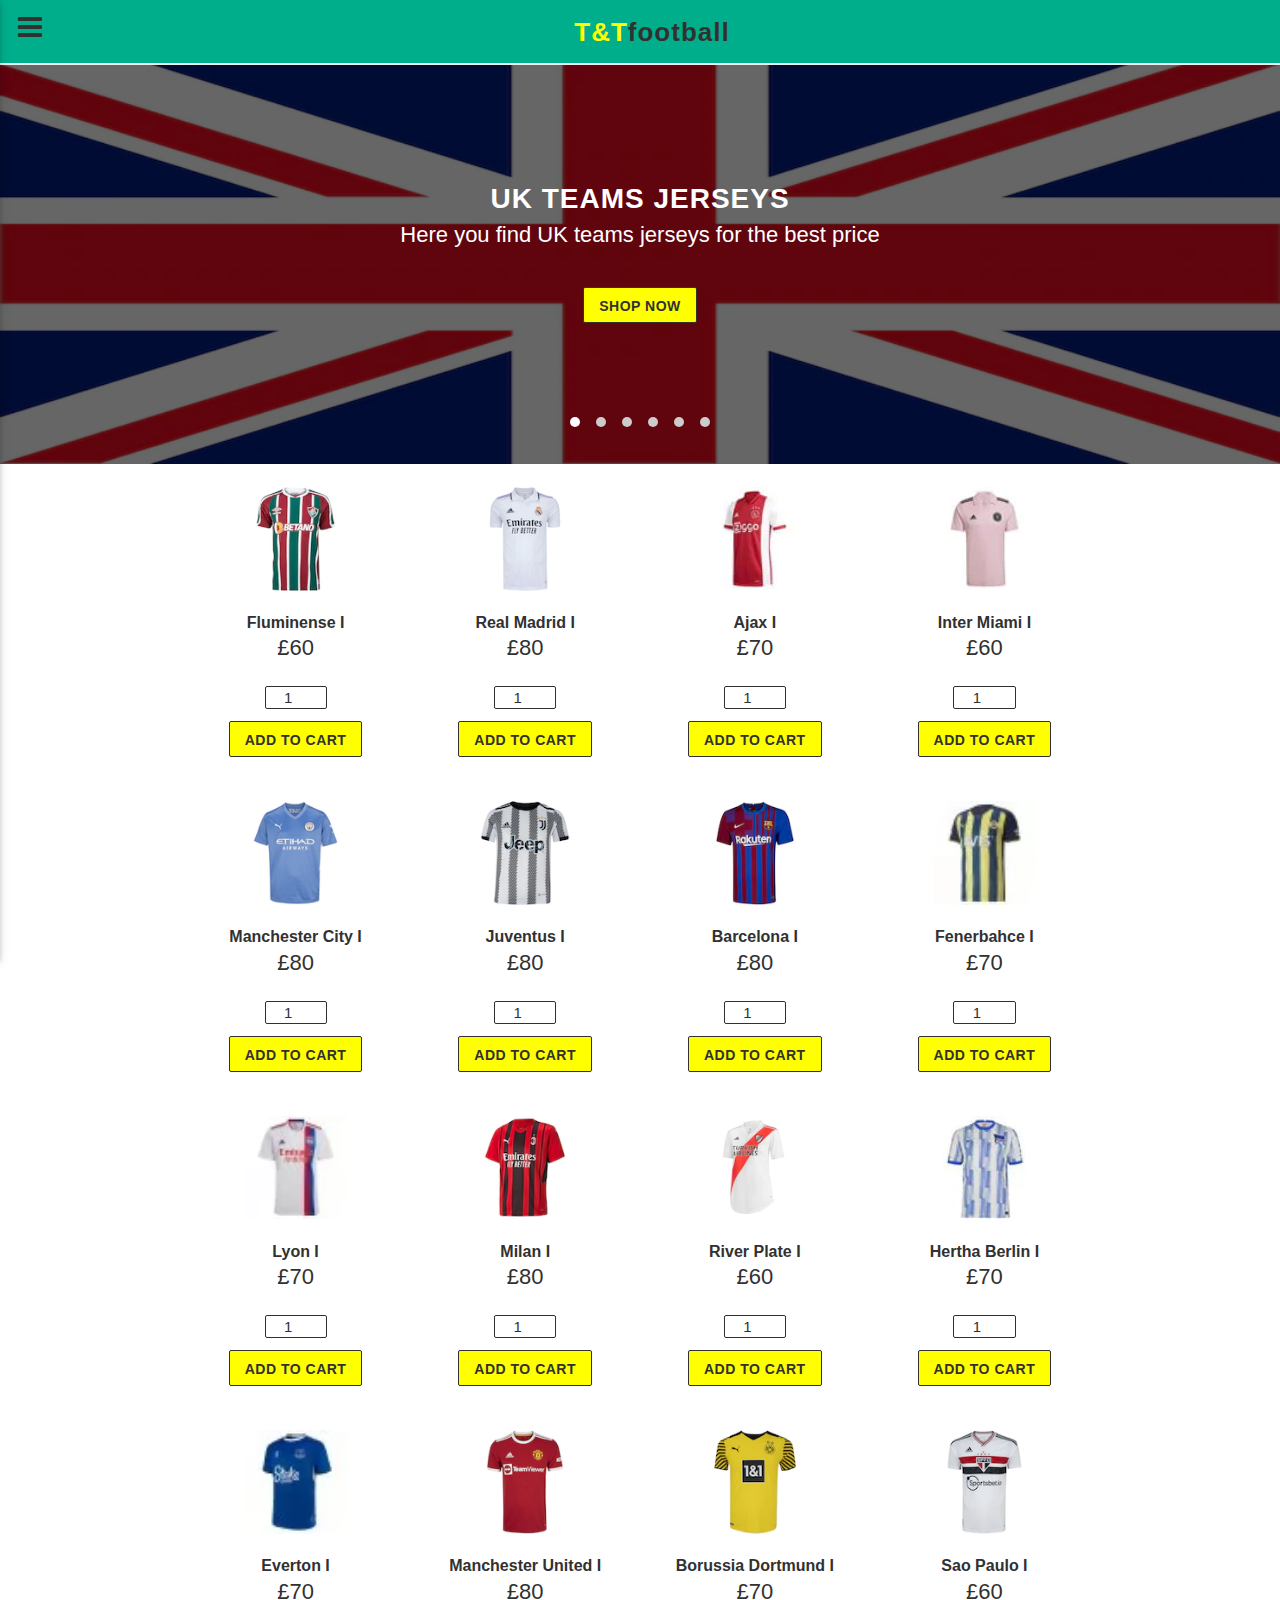
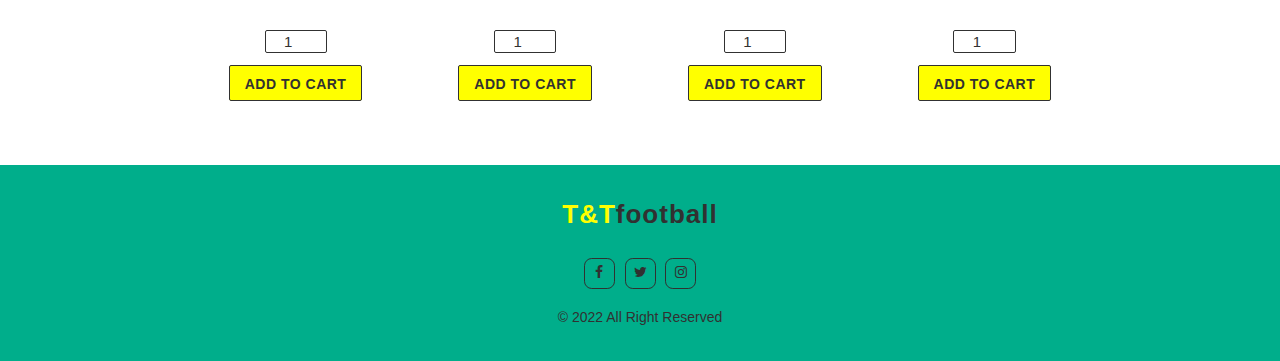
<file: index.html>
<!DOCTYPE html>
<html lang="en">
<head>
	<meta charset="UTF-8">
	<meta name="viewport" content="width=device-width, initial-scale=1">
	<title>T&Tfootball</title>

	<!-- stylesheet -->
	<link rel="stylesheet" href="css/materialize.css">
	<link rel="stylesheet" href="https://cdnjs.cloudflare.com/ajax/libs/font-awesome/4.7.0/css/font-awesome.min.css">
	<link rel="stylesheet" href="css/normalize.css">
	<link rel="stylesheet" href="css/style.css">

</head>
<body>

	<!-- navbar -->
	<div class="navbar-top">
		<div class="side-nav-panel-left">
			<a href="#" data-activates="slide-out-left" class="side-nav-left"><i class="fa fa-bars"></i></a>
		</div>
		<!-- brand	 -->
		<div class="site-brand">
			<a href="index.html" class="das"><h1><span>T&T</span>football</h1></a>
		</div>
		<!-- end brand	 -->

	</div>
	<!-- end navbar -->

	<!-- side nav left-->
	<div class="side-nav-panel-left">
		<ul id="slide-out-left" class="side-nav side-nav-panel">
			<li><a href="index.html"><h1><span>MENU</span></h1></a></li>
			<li><a href="index.html"><i class="fa fa-home"></i>Home</a></li>
			<li><a href="cart.html"><i class="fa fa-shopping-cart"></i>Shopping Cart</a></li>
			<li><a href="about-us.html"><i class="fa fa-user"></i>About Us</a></li>
			<li><a href="contact.html"><i class="fa fa-envelope-o"></i>Contact Us</a></li>
		</ul>
	</div>
	<!-- end side nav left-->

	
	<!-- slider -->
	<div class="slider">
		
		<ul class="slides">
			<li>
				<img src="img/uk-flag.webp">
				<div class="caption slider-content  center-align">
					<h2>UK TEAMS JERSEYS</h2>
					<h4>Here you find UK teams jerseys for the best price</h4>
					<a href="page1-uk-teams.html" class="btn button-default">SHOP NOW</a>
				</div>
			</li>
			<li>
				<img src="img/france-flag.webp">
				<div class="caption slider-content center-align">
					<h2>FRENCH TEAMS JERSEYS</h2>
					<h4>Here you find french teams jerseys for the best price</h4>
					<a href="page2-france-teams.html" class="btn button-default">SHOP NOW</a>
				</div>
			</li>
			<li>
				<img src="img/germany-flag.webp">
				<div class="caption slider-content center-align">
					<h2>GERMAN TEAMS JERSEYS</h2>
					<h4>Here you find french teams jerseys for the best price</h4>
					<a href="page3-germany-teams.html" class="btn button-default">SHOP NOW</a>
				</div>
			</li>
			<li>
				<img src="img/italy-flag.webp">
				<div class="caption slider-content center-align">
					<h2>ITALIAN TEAMS JERSEYS</h2>
					<h4>Here you find italian teams jerseys for the best price</h4>
					<a href="page4-italy-teams.html" class="btn button-default">SHOP NOW</a>
				</div>
			</li>
			<li>
				<img src="img/spain-flag.webp">
				<div class="caption slider-content center-align">
					<h2>SPANISH TEAMS JERSEYS</h2>
					<h4>Here you find spanish teams jerseys for the best price</h4>
					<a href="page5-spain-teams.html" class="btn button-default">SHOP NOW</a>
				</div>
			</li>
			<li>
				<img src="img/brazil-flag.webp">
				<div class="caption slider-content center-align">
					<h2>BRAZILIAN TEAMS JERSEYS</h2>
					<h4>Here you find brazilian teams jerseys for the best price</h4>
					<a href="page6-brazil-teams.html" class="btn button-default">SHOP NOW</a>
				</div>
			</li>
		</ul>

	</div>
	<!-- end slider -->

	<!-- products -->
	<div class="product-shop section-padding">
		<div class="container">
			<div class="row nomar-bottom">
				<div class="col s12">
					<div class="tabs-content">
						<div id="jerseys">
							<div class="row">
								<div class="col s6">
									<div class="product-content">
										<img src="img/fluminense1.webp">
										<div class="product-details">
											<h5>Fluminense I</h5>
											<h4>£60</h4>
										</div>
										<div class="product-cart">
											<ul class="i-pro-bottom">
												<li><div align="center">
                                                    <input type="number" value="1" min="1" max="10" id="qtd1">
                                                    <button class="btn button-cart" type="button" id="add1" id="product1" onclick="AddCart('Fluminense I', document.getElementById('qtd1').value, '60.00', 1)"> ADD TO CART </button>
                                                </div></li>
											</ul>
										</div>
									</div>
								</div>	
								<div class="col s6">
									<div class="product-content">
										<img src="img/real-madrid1.webp">
										<div class="product-details">
											<h5>Real Madrid I</h5>
											<h4>£80</h4>
										</div>
										<div class="product-cart">
											<ul class="i-pro-bottom">
												<li><div align="center">
                                                    <input type="number" value="1" min="1" max="10" id="qtd2">
                                                    <button class="btn button-cart" type="button" id="add1" id="product1" onclick="AddCart('Real Madrid I', document.getElementById('qtd2').value, '80.00', 2)"> ADD TO CART </button>
                                                </div></li>
											</ul>
										</div>
									</div>
								</div>	
								<div class="col s6">
									<div class="product-content">
										<img src="img/ajax1.webp">
										<div class="product-details">
											<h5>Ajax I</h5>
											<h4>£70</h4>
										</div>
										<div class="product-cart">
											<ul class="i-pro-bottom">
												<li><div align="center">
                                                    <input type="number" value="1" min="1" max="10" id="qtd3">
                                                    <button class="btn button-cart" type="button" id="add1" id="product1" onclick="AddCart('Ajax I', document.getElementById('qtd3').value, '70.00', 3)"> ADD TO CART </button>
                                                </div></li>
											</ul>
										</div>
									</div>
								</div>
								<div class="col s6">
									<div class="product-content">
										<img src="img/intermiami1.webp">
										<div class="product-details">
											<h5>Inter Miami I</h5>
											<h4>£60</h4>
										</div>
										<div class="product-cart">
											<ul class="i-pro-bottom">
												<li><div align="center">
                                                    <input type="number" value="1" min="1" max="10" id="qtd4">
                                                    <button class="btn button-cart" type="button" id="add1" id="product1" onclick="AddCart('Inter Miami I', document.getElementById('qtd4').value, '80.00', 4)"> ADD TO CART </button>
                                                </div></li>
											</ul>
										</div>
									</div>
								</div>
							</div>
							<div class="row">
								<div class="col s6">
									<div class="product-content">
										<img src="img/manchester-city1.webp">
										<div class="product-details">
											<h5>Manchester City I</h5>
											<h4>£80</h4>
										</div>
										<div class="product-cart">
											<ul class="i-pro-bottom">
												<li><div align="center">
                                                    <input type="number" value="1" min="1" max="10" id="qtd5">
                                                    <button class="btn button-cart" type="button" id="add1" id="product1" onclick="AddCart('Manchester City I', document.getElementById('qtd5').value, '80.00', 5)"> ADD TO CART </button>
                                                </div></li>
											</ul>
										</div>
									</div>
								</div>	
								<div class="col s6">
									<div class="product-content">
										<img src="img/juventus1.webp">
										<div class="product-details">
											<h5>Juventus I</h5>
											<h4>£80</h4>
										</div>
										<div class="product-cart">
											<ul class="i-pro-bottom">
												<li><div align="center">
                                                    <input type="number" value="1" min="1" max="10" id="qtd6">
                                                    <button class="btn button-cart" type="button" id="add1" id="product1" onclick="AddCart('Juventus I', document.getElementById('qtd6').value, '80.00', 6)"> ADD TO CART </button>
                                                </div></a></li>
											</ul>
										</div>
									</div>
								</div>
								<div class="col s6">
									<div class="product-content">
										<img src="img/barcelona1.webp">
										<div class="product-details">
											<h5>Barcelona I</h5>
											<h4>£80</h4>
										</div>
										<div class="product-cart">
											<ul class="i-pro-bottom">
												<li><div align="center">
                                                    <input type="number" value="1" min="1" max="10" id="qtd7">
                                                    <button class="btn button-cart" type="button" id="add1" id="product1" onclick="AddCart('Barcelona I', document.getElementById('qtd7').value, '80.00', 7)"> ADD TO CART </button>
                                                </div></li>
											</ul>
										</div>
									</div>
								</div>
								<div class="col s6">
									<div class="product-content">
										<img src="img/fenerbahce1.webp">
										<div class="product-details">
											<h5>Fenerbahce I</h5>
											<h4>£70</h4>
										</div>
										<div class="product-cart">
											<ul class="i-pro-bottom">
												<li><div align="center">
                                                    <input type="number" value="1" min="1" max="10" id="qtd8">
                                                    <button class="btn button-cart" type="button" id="add1" id="product1" onclick="AddCart('Fenerbahce I', document.getElementById('qtd8').value, '70.00', 8)"> ADD TO CART </button>
                                                </div></li>
											</ul>
										</div>
									</div>
								</div>	
							</div>
							<div class="row">
								<div class="col s6">
									<div class="product-content">
										<img src="img/lyon1.webp">
										<div class="product-details">
											<h5>Lyon I</h5>
											<h4>£70</h4>
										</div>
										<div class="product-cart">
											<ul class="i-pro-bottom">
												<li><div align="center">
                                                    <input type="number" value="1" min="1" max="10" id="qtd9">
                                                    <button class="btn button-cart" type="button" id="add1" id="product1" onclick="AddCart('Lyon I', document.getElementById('qtd9').value, '70.00', 9)"> ADD TO CART </button>
                                                </div></li>
											</ul>
										</div>
									</div>
								</div>	
								<div class="col s6">
									<div class="product-content">
										<img src="img/milan1.webp">
										<div class="product-details">
											<h5>Milan I</h5>
											<h4>£80</h4>
										</div>
										<div class="product-cart">
											<ul class="i-pro-bottom">
												<li><div align="center">
                                                    <input type="number" value="1" min="1" max="10" id="qtd10">
                                                    <button class="btn button-cart" type="button" id="add1" id="product1" onclick="AddCart('Milan I', document.getElementById('qtd10').value, '80.00', 10)"> ADD TO CART </button>
                                                </div></li>
											</ul>
										</div>
									</div>
								</div>
								<div class="col s6">
									<div class="product-content">
										<img src="img/riverplate1.webp">
										<div class="product-details">
											<h5>River Plate I</h5>
											<h4>£60</h4>
										</div>
										<div class="product-cart">
											<ul class="i-pro-bottom">
												<li><div align="center">
                                                    <input type="number" value="1" min="1" max="10" id="qtd11">
                                                    <button class="btn button-cart" type="button" id="add1" id="product1" onclick="AddCart('River Plate I', document.getElementById('qtd11').value, '60.00', 11)"> ADD TO CART </button>
                                                </div></li>
											</ul>
										</div>
									</div>
								</div>
								<div class="col s6">
									<div class="product-content">
										<img src="img/hertha1.webp">
										<div class="product-details">
											<h5>Hertha Berlin I</h5>
											<h4>£70</h4>
										</div>
										<div class="product-cart">
											<ul class="i-pro-bottom">
												<li><div align="center">
                                                    <input type="number" value="1" min="1" max="10" id="qtd12">
                                                    <button class="btn button-cart" type="button" id="add1" id="product1" onclick="AddCart('Hertha Berlin I', document.getElementById('qtd12').value, '80.00', 12)"> ADD TO CART </button>
                                                </div></li>
											</ul>
										</div>
									</div>
								</div>	
							</div>
							<div class="row">
								<div class="col s6">
									<div class="product-content">
										<img src="img/everton1.webp">
										<div class="product-details">
											<h5>Everton I</h5>
											<h4>£70</h4>
										</div>
										<div class="product-cart">
											<ul class="i-pro-bottom">
												<li><div align="center">
                                                    <input type="number" value="1" min="1" max="10" id="qtd13">
                                                    <button class="btn button-cart" type="button" id="add1" id="product1" onclick="AddCart('Everton I', document.getElementById('qtd13').value, '70.00', 13)"> ADD TO CART </button>
                                                </div></li>
											</ul>
										</div>
									</div>
								</div>	
								<div class="col s6">
									<div class="product-content">
										<img src="img/manchester-united1.webp">
										<div class="product-details">
											<h5>Manchester United I</h5>
											<h4>£80</h4>
										</div>
										<div class="product-cart">
											<ul class="i-pro-bottom">
												<li><div align="center">
                                                    <input type="number" value="1" min="1" max="10" id="qtd14">
                                                    <button class="btn button-cart" type="button" id="add1" id="product1" onclick="AddCart('Manchester United I', document.getElementById('qtd14').value, '80.00', 14)"> ADD TO CART </button>
                                                </div></li>
											</ul>
										</div>
									</div>
								</div>	
								<div class="col s6">
									<div class="product-content">
										<img src="img/dortmund1.webp">
										<div class="product-details">
											<h5>Borussia Dortmund I</h5>
											<h4>£70</h4>
										</div>
										<div class="product-cart">
											<ul class="i-pro-bottom">
												<li><div align="center">
                                                    <input type="number" value="1" min="1" max="10" id="qtd15">
                                                    <button class="btn button-cart" type="button" id="add1" id="product1" onclick="AddCart('Borussia Dortmund I', document.getElementById('qtd15').value, '70.00', 15)"> ADD TO CART </button>
                                                </div></li>
											</ul>
										</div>
									</div>
								</div>
								<div class="col s6">
									<div class="product-content">
										<img src="img/saopaulo1.webp">
										<div class="product-details">
											<h5>Sao Paulo I</h5>
											<h4>£60</h4>
										</div>
										<div class="product-cart">
											<ul class="i-pro-bottom">
												<li><div align="center">
                                                    <input type="number" value="1" min="1" max="10" id="qtd16">
                                                    <button class="btn button-cart" type="button" id="add1" id="product1" onclick="AddCart('Sao Paulo I', document.getElementById('qtd16').value, '60.00', 16)"> ADD TO CART </button>
                                                </div></li>
											</ul>
										</div>
									</div>
								</div>
							</div>	
						</div>
					</div>
				</div>
			</div>
		</div>
	</div>
	<!-- end products -->
	

	<!-- bottom page -->
	<div class="bottom-page">
		<div class="container">
			<div class="about-us-bottom-page">
				<h6><span>T&T</span>football</h6>
			</div>
			<div class="social-media">
				<a href="https://www.facebook.com"><i class="fa fa-facebook"></i></a>
				<a href="https://twitter.com"><i class="fa fa-twitter"></i></a>
				<a href="https://www.instagram.com"><i class="fa fa-instagram"></i></a>
			</div>
			<div class="copyright">
				<span>© 2022 All Right Reserved</span>
			</div>
		</div>
	</div>
	<!-- end bottom page -->

</body>

	<!-- scripts -->
	
	<script src="js/jquery-3.1.0.min.js"></script>
	<script src="js/materialize.min.js"></script>
	<script src="js/main.js"></script>


</html>
</file>
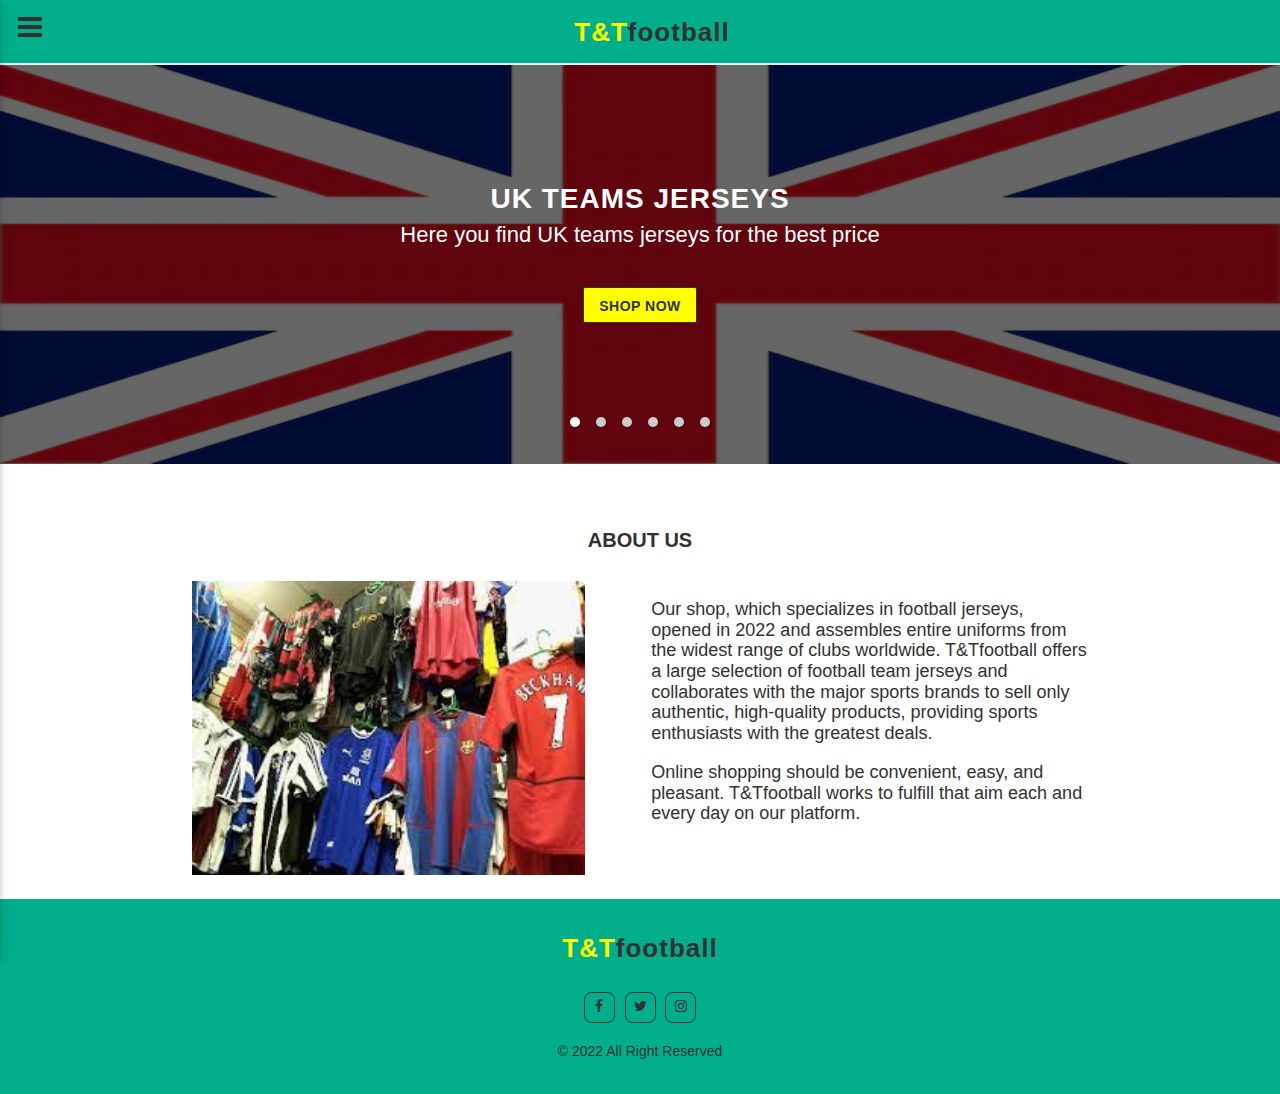
<file: about-us.html>
<!DOCTYPE html>
<html lang="en">
<head>
	<meta charset="UTF-8">
	<meta name="viewport" content="width=device-width, initial-scale=1">
	<title>T&Tfootball</title>

	<!-- stylesheet -->
	<link rel="stylesheet" href="css/materialize.css">
	<link rel="stylesheet" href="https://cdnjs.cloudflare.com/ajax/libs/font-awesome/4.7.0/css/font-awesome.min.css">
	<link rel="stylesheet" href="css/normalize.css">
	<link rel="stylesheet" href="css/style.css">

</head>
<body>

	<!-- navbar -->
	<div class="navbar-top">
		<div class="side-nav-panel-left">
			<a href="#" data-activates="slide-out-left" class="side-nav-left"><i class="fa fa-bars"></i></a>
		</div>
		<!-- brand -->
		<div class="site-brand">
			<a href="index.html" class="das"><h1><span>T&T</span>football</h1></a>
		</div>
		<!-- end brand -->

	</div>
	<!-- end navbar top -->

	<!-- side nav left-->
	<div class="side-nav-panel-left">
		<ul id="slide-out-left" class="side-nav side-nav-panel">
			<li><a href="index.html"><h1><span>MENU</span></h1></a></li>
			<li><a href="index.html"><i class="fa fa-home"></i>Home</a></li>
			<li><a href="cart.html"><i class="fa fa-shopping-cart"></i>Shopping Cart</a></li>
			<li><a href="about-us.html"><i class="fa fa-user"></i>About Us</a></li>
			<li><a href="contact.html"><i class="fa fa-envelope-o"></i>Contact Us</a></li>
		</ul>
	</div>
	<!-- end side nav left-->

	
	<!-- slider -->
	<div class="slider">
		
		<ul class="slides">
			<li>
				<img src="img/uk-flag.webp">
				<div class="caption slider-content  center-align">
					<h2>UK TEAMS JERSEYS</h2>
					<h4>Here you find UK teams jerseys for the best price</h4>
					<a href="page1-uk-teams.html" class="btn button-default">SHOP NOW</a>
				</div>
			</li>
			<li>
				<img src="img/france-flag.webp">
				<div class="caption slider-content center-align">
					<h2>FRENCH TEAMS JERSEYS</h2>
					<h4>Here you find french teams jerseys for the best price</h4>
					<a href="page2-france-teams.html" class="btn button-default">SHOP NOW</a>
				</div>
			</li>
			<li>
				<img src="img/germany-flag.webp">
				<div class="caption slider-content center-align">
					<h2>GERMAN TEAMS JERSEYS</h2>
					<h4>Here you find french teams jerseys for the best price</h4>
					<a href="page3-germany-teams.html" class="btn button-default">SHOP NOW</a>
				</div>
			</li>
			<li>
				<img src="img/italy-flag.webp">
				<div class="caption slider-content center-align">
					<h2>ITALIAN TEAMS JERSEYS</h2>
					<h4>Here you find italian teams jerseys for the best price</h4>
					<a href="page4-italy-teams.html" class="btn button-default">SHOP NOW</a>
				</div>
			</li>
			<li>
				<img src="img/spain-flag.webp">
				<div class="caption slider-content center-align">
					<h2>SPANISH TEAMS JERSEYS</h2>
					<h4>Here you find spanish teams jerseys for the best price</h4>
					<a href="page5-spain-teams.html" class="btn button-default">SHOP NOW</a>
				</div>
			</li>
			<li>
				<img src="img/brazil-flag.webp">
				<div class="caption slider-content center-align">
					<h2>BRAZILIAN TEAMS JERSEYS</h2>
					<h4>Here you find brazilian teams jerseys for the best price</h4>
					<a href="page6-brazil-teams.html" class="btn button-default">SHOP NOW</a>
				</div>
		</ul>

	</div>
	<!-- end slider -->

	<!-- about us -->
	<div class="about-us pages section-padding">
		<div class="container">
			<div class="pages-head">
				<h2>ABOUT US</h2>
			</div>
			<div class="row">
				<div class="col s7">
					<div class="about-content">
						<img src="img/jerseys.jpg">
					</div>
				</div>	
				<div class="col s7">
					<div class="about-content">
						<p>Our shop, which specializes in football jerseys, opened in 2022 and assembles entire uniforms from the widest range of clubs worldwide. T&Tfootball offers a large selection of football team jerseys and collaborates with the major sports brands to sell only authentic, high-quality products, providing sports enthusiasts with the greatest deals.</p>
						<p>Online shopping should be convenient, easy, and pleasant. T&Tfootball works to fulfill that aim each and every day on our platform.</p>
					</div>
				</div>	
			</div>
		</div>
	</div>
	<!-- end about us -->
	

	<!-- bottom page -->
	<div class="bottom-page">
		<div class="container">
			<div class="about-us-bottom-page">
				<h6><span>T&T</span>football</h6>
			</div>
			<div class="social-media">
				<a href="https://www.facebook.com"><i class="fa fa-facebook"></i></a>
				<a href="https://twitter.com"><i class="fa fa-twitter"></i></a>
				<a href="https://www.instagram.com"><i class="fa fa-instagram"></i></a>
			</div>
			<div class="copyright">
				<span>© 2022 All Right Reserved</span>
			</div>
		</div>
	</div>
	<!-- end bottom page -->

</body>

	<!-- scripts -->
	
	<script src="js/jquery-3.1.0.min.js"></script>
	<script src="js/materialize.min.js"></script>
	<script src="js/main.js"></script>


</html>
</file>
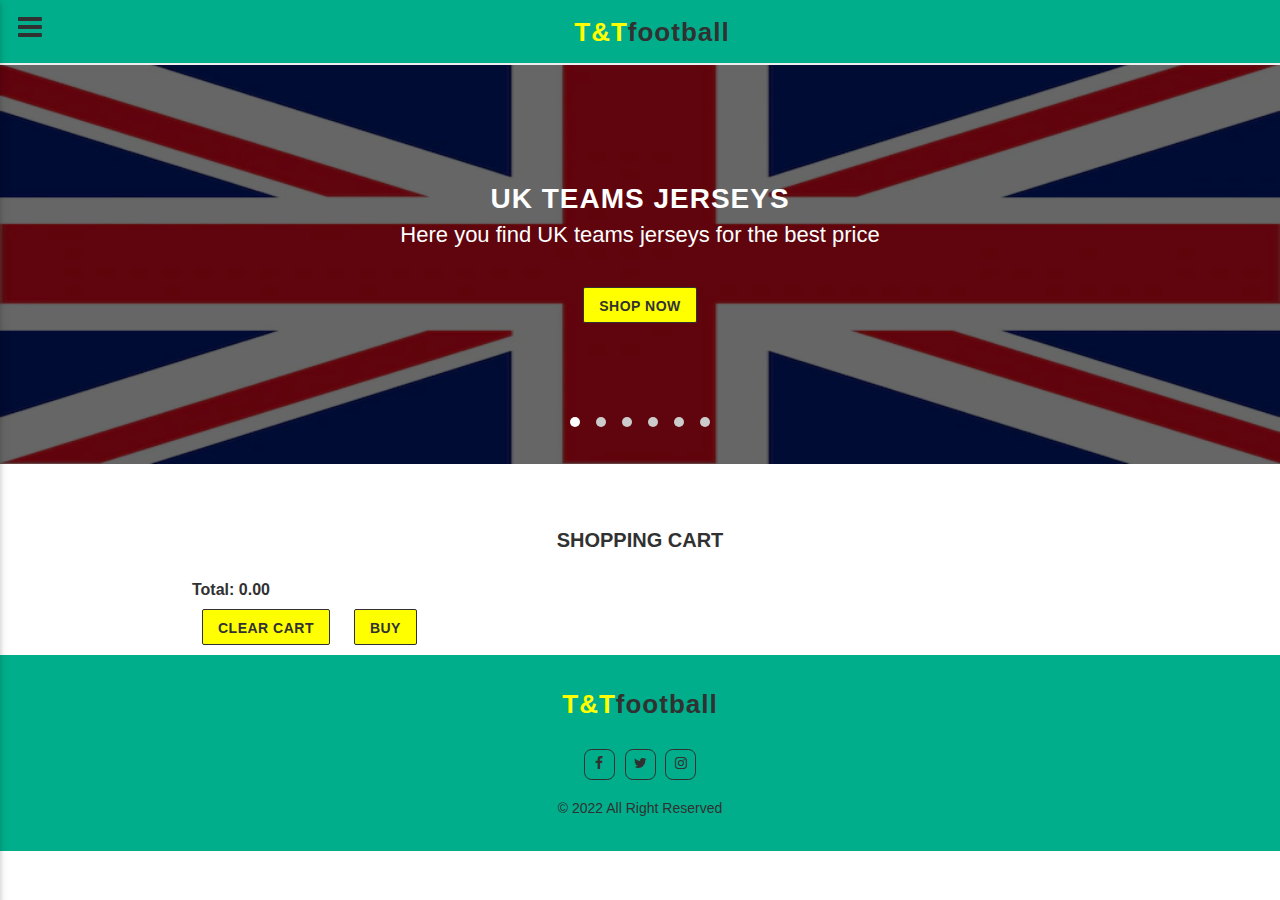
<file: cart.html>
<!DOCTYPE html>
<html lang="en">
<head>
	<meta charset="UTF-8">
	<meta name="viewport" content="width=device-width, initial-scale=1">
	<title>T&Tfootball</title>

	<!-- stylesheet -->
	<link rel="stylesheet" href="css/materialize.css">
	<link rel="stylesheet" href="https://cdnjs.cloudflare.com/ajax/libs/font-awesome/4.7.0/css/font-awesome.min.css">
	<link rel="stylesheet" href="css/normalize.css">
	<link rel="stylesheet" href="css/style.css">

</head>
<body>

	<!-- navbar -->
	<div class="navbar-top">
		<div class="side-nav-panel-left">
			<a href="#" data-activates="slide-out-left" class="side-nav-left"><i class="fa fa-bars"></i></a>
		</div>
		<!-- brand -->
		<div class="site-brand">
			<a href="index.html" class="das"><h1><span>T&T</span>football</h1></a>
		</div>
		<!-- end brand -->

	</div>
	<!-- end navbar -->

	<!-- side nav left-->
	<div class="side-nav-panel-left">
		<ul id="slide-out-left" class="side-nav side-nav-panel">
			<li><a href="index.html"><h1><span>MENU</span></h1></a></li>
			<li><a href="index.html"><i class="fa fa-home"></i>Home</a></li>
			<li><a href="cart.html"><i class="fa fa-shopping-cart"></i>Shopping Cart</a></li>
			<li><a href="about-us.html"><i class="fa fa-user"></i>About Us</a></li>
			<li><a href="contact.html"><i class="fa fa-envelope-o"></i>Contact Us</a></li>
		</ul>
	</div>
	<!-- end side nav left-->

	
	<!-- slider -->
	<div class="slider">
		
		<ul class="slides">
			<li>
				<img src="img/uk-flag.webp">
				<div class="caption slider-content  center-align">
					<h2>UK TEAMS JERSEYS</h2>
					<h4>Here you find UK teams jerseys for the best price</h4>
					<a href="page1-uk-teams.html" class="btn button-default">SHOP NOW</a>
				</div>
			</li>
			<li>
				<img src="img/france-flag.webp">
				<div class="caption slider-content center-align">
					<h2>FRENCH TEAMS JERSEYS</h2>
					<h4>Here you find french teams jerseys for the best price</h4>
					<a href="page2-france-teams.html" class="btn button-default">SHOP NOW</a>
				</div>
			</li>
			<li>
				<img src="img/germany-flag.webp">
				<div class="caption slider-content center-align">
					<h2>GERMAN TEAMS JERSEYS</h2>
					<h4>Here you find french teams jerseys for the best price</h4>
					<a href="page3-germany-teams.html" class="btn button-default">SHOP NOW</a>
				</div>
			</li>
			<li>
				<img src="img/italy-flag.webp">
				<div class="caption slider-content center-align">
					<h2>ITALIAN TEAMS JERSEYS</h2>
					<h4>Here you find italian teams jerseys for the best price</h4>
					<a href="page4-italy-teams.html" class="btn button-default">SHOP NOW</a>
				</div>
			</li>
			<li>
				<img src="img/spain-flag.webp">
				<div class="caption slider-content center-align">
					<h2>SPANISH TEAMS JERSEYS</h2>
					<h4>Here you find spanish teams jerseys for the best price</h4>
					<a href="page5-spain-teams.html" class="btn button-default">SHOP NOW</a>
				</div>
			</li>
			<li>
				<img src="img/brazil-flag.webp">
				<div class="caption slider-content center-align">
					<h2>BRAZILIAN TEAMS JERSEYS</h2>
					<h4>Here you find brazilian teams jerseys for the best price</h4>
					<a href="page6-brazil-teams.html" class="btn button-default">SHOP NOW</a>
				</div>
			</li>
		</ul>

	</div>
	<!-- end slider -->

	<!-- cart -->
	<div class="cart pages section-padding">
		<div class="container">
			<div class="pages-head">
				<h2>SHOPPING CART</h2>
			</div>

			<div class="itens" type="itens" id="itens"> </div>
			<div class="total" type="total">Total: <span id="total"></span> </div>

			<button class="btn button-clear" type="button" onclick=" localStorage.clear(); location.reload();"> CLEAR CART </button>
			<button class="btn button-checkout" type="button" onclick="checkout()"> BUY </button>
			
		</div>
	</div>
	<!-- end cart -->
	

	<!-- bottom page -->
	<div class="bottom-page">
		<div class="container">
			<div class="about-us-bottom-page">
				<h6><span>T&T</span>football</h6>
			</div>
			<div class="social-media">
				<a href="https://www.facebook.com"><i class="fa fa-facebook"></i></a>
				<a href="https://twitter.com"><i class="fa fa-twitter"></i></a>
				<a href="https://www.instagram.com"><i class="fa fa-instagram"></i></a>
			</div>
			<div class="copyright">
				<span>© 2022 All Right Reserved</span>
			</div>
		</div>
	</div>
	<!-- end bottom page -->

</body>

	<!-- scripts -->
	
	<script src="js/jquery-3.1.0.min.js"></script>
	<script src="js/materialize.min.js"></script>
	<script src="js/main.js"></script>


</html>
</file>
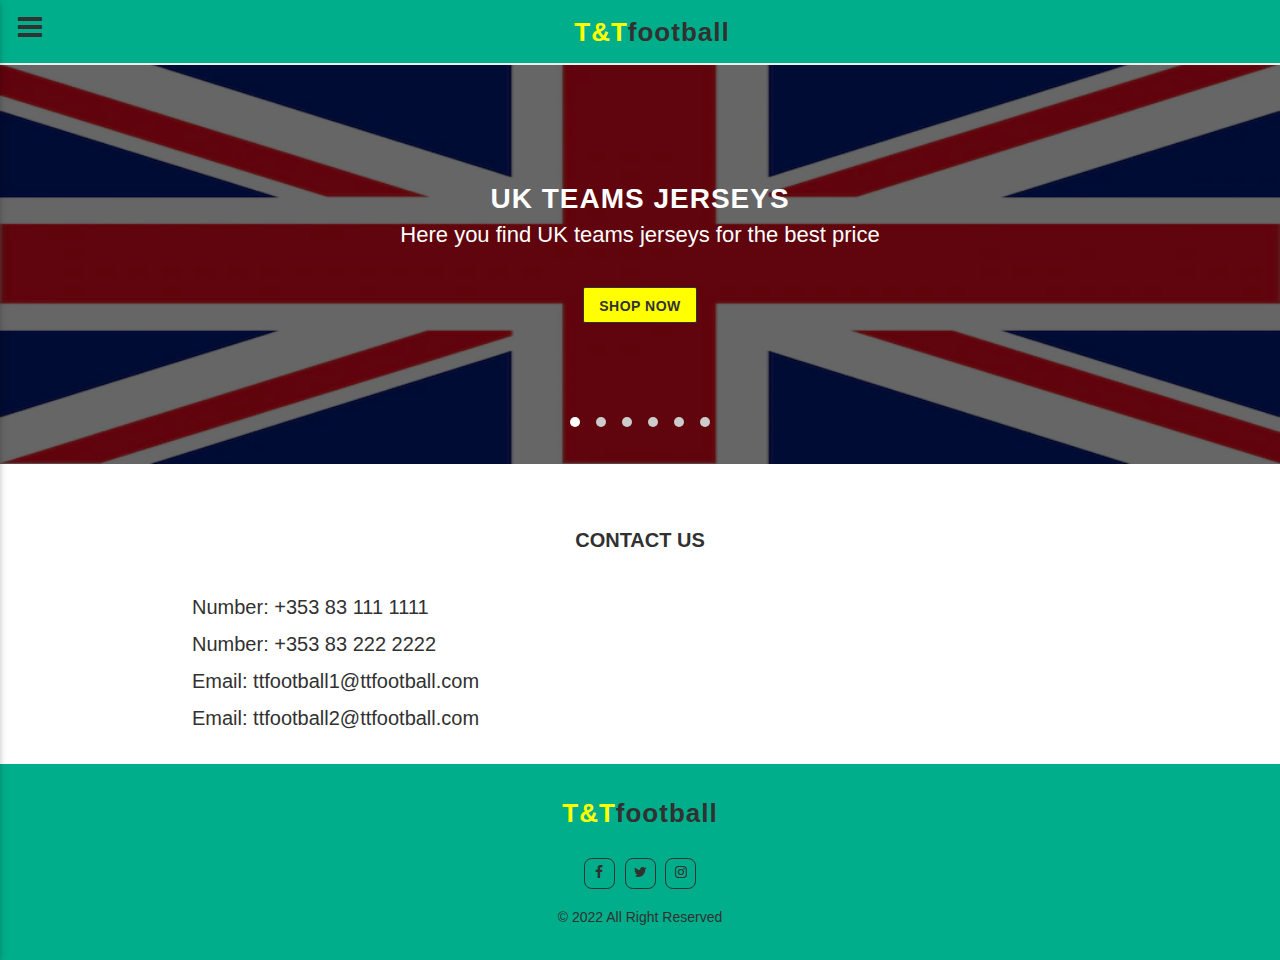
<file: contact.html>
<!DOCTYPE html>
<html lang="en">
<head>
	<meta charset="UTF-8">
	<meta name="viewport" content="width=device-width, initial-scale=1">
	<title>T&Tfootball</title>

	<!-- stylesheet -->
	<link rel="stylesheet" href="css/materialize.css">
	<link rel="stylesheet" href="https://cdnjs.cloudflare.com/ajax/libs/font-awesome/4.7.0/css/font-awesome.min.css">
	<link rel="stylesheet" href="css/normalize.css">
	<link rel="stylesheet" href="css/style.css">

</head>
<body>

	<!-- navbar -->
	<div class="navbar-top">
		<div class="side-nav-panel-left">
			<a href="#" data-activates="slide-out-left" class="side-nav-left"><i class="fa fa-bars"></i></a>
		</div>
		<!-- brand -->
		<div class="site-brand">
			<a href="index.html" class="das"><h1><span>T&T</span>football</h1></a>
		</div>
		<!-- end brand -->

	</div>
	<!-- end navbar -->

	<!-- side nav left-->
	<div class="side-nav-panel-left">
		<ul id="slide-out-left" class="side-nav side-nav-panel">
			<li><a href="index.html"><h1><span>MENU</span></h1></a></li>
			<li><a href="index.html"><i class="fa fa-home"></i>Home</a></li>
			<li><a href="cart.html"><i class="fa fa-shopping-cart"></i>Shopping Cart</a></li>
			<li><a href="about-us.html"><i class="fa fa-user"></i>About Us</a></li>
			<li><a href="contact.html"><i class="fa fa-envelope-o"></i>Contact Us</a></li>
		</ul>
	</div>
	<!-- end side nav left-->

	
	<!-- slider -->
	<div class="slider">
		
		<ul class="slides">
			<li>
				<img src="img/uk-flag.webp">
				<div class="caption slider-content  center-align">
					<h2>UK TEAMS JERSEYS</h2>
					<h4>Here you find UK teams jerseys for the best price</h4>
					<a href="page1-uk-teams.html" class="btn button-default">SHOP NOW</a>
				</div>
			</li>
			<li>
				<img src="img/france-flag.webp">
				<div class="caption slider-content center-align">
					<h2>FRENCH TEAMS JERSEYS</h2>
					<h4>Here you find french teams jerseys for the best price</h4>
					<a href="page2-france-teams.html" class="btn button-default">SHOP NOW</a>
				</div>
			</li>
			<li>
				<img src="img/germany-flag.webp">
				<div class="caption slider-content center-align">
					<h2>GERMAN TEAMS JERSEYS</h2>
					<h4>Here you find french teams jerseys for the best price</h4>
					<a href="page3-germany-teams.html" class="btn button-default">SHOP NOW</a>
				</div>
			</li>
			<li>
				<img src="img/italy-flag.webp">
				<div class="caption slider-content center-align">
					<h2>ITALIAN TEAMS JERSEYS</h2>
					<h4>Here you find italian teams jerseys for the best price</h4>
					<a href="page4-italy-teams.html" class="btn button-default">SHOP NOW</a>
				</div>
			</li>
			<li>
				<img src="img/spain-flag.webp">
				<div class="caption slider-content center-align">
					<h2>SPANISH TEAMS JERSEYS</h2>
					<h4>Here you find spanish teams jerseys for the best price</h4>
					<a href="page5-spain-teams.html" class="btn button-default">SHOP NOW</a>
				</div>
			</li>
			<li>
				<img src="img/brazil-flag.webp">
				<div class="caption slider-content center-align">
					<h2>BRAZILIAN TEAMS JERSEYS</h2>
					<h4>Here you find brazilian teams jerseys for the best price</h4>
					<a href="page6-brazil-teams.html" class="btn button-default">SHOP NOW</a>
				</div>
			</li>
		</ul>

	</div>
	<!-- end slider -->

	<!-- contact us -->
	<div class="contact-us pages section-padding">
		<div class="container">
			<div class="pages-head">
				<h2>CONTACT US</h2>
			</div>
			<div class="row">
				<div class="col s12">
					<div class="contact-info">
						<h5>Number: +353 83 111 1111</h5>
						<h5>Number: +353 83 222 2222</h5>
						<h5>Email: ttfootball1@ttfootball.com</h5>
						<h5>Email: ttfootball2@ttfootball.com</h5>
					</div>
				</div>
			</div>
		</div>
	</div>
	<!-- end contact us -->
	

	<!-- bottom page -->
	<div class="bottom-page">
		<div class="container">
			<div class="about-us-bottom-page">
				<h6><span>T&T</span>football</h6>
			</div>
			<div class="social-media">
				<a href="https://www.facebook.com"><i class="fa fa-facebook"></i></a>
				<a href="https://twitter.com"><i class="fa fa-twitter"></i></a>
				<a href="https://www.instagram.com"><i class="fa fa-instagram"></i></a>
			</div>
			<div class="copyright">
				<span>© 2022 All Right Reserved</span>
			</div>
		</div>
	</div>
	<!-- bottom page -->

</body>

	<!-- end scripts -->
	
	<script src="js/jquery-3.1.0.min.js"></script>
	<script src="js/materialize.min.js"></script>
	<script src="js/main.js"></script>


</html>
</file>
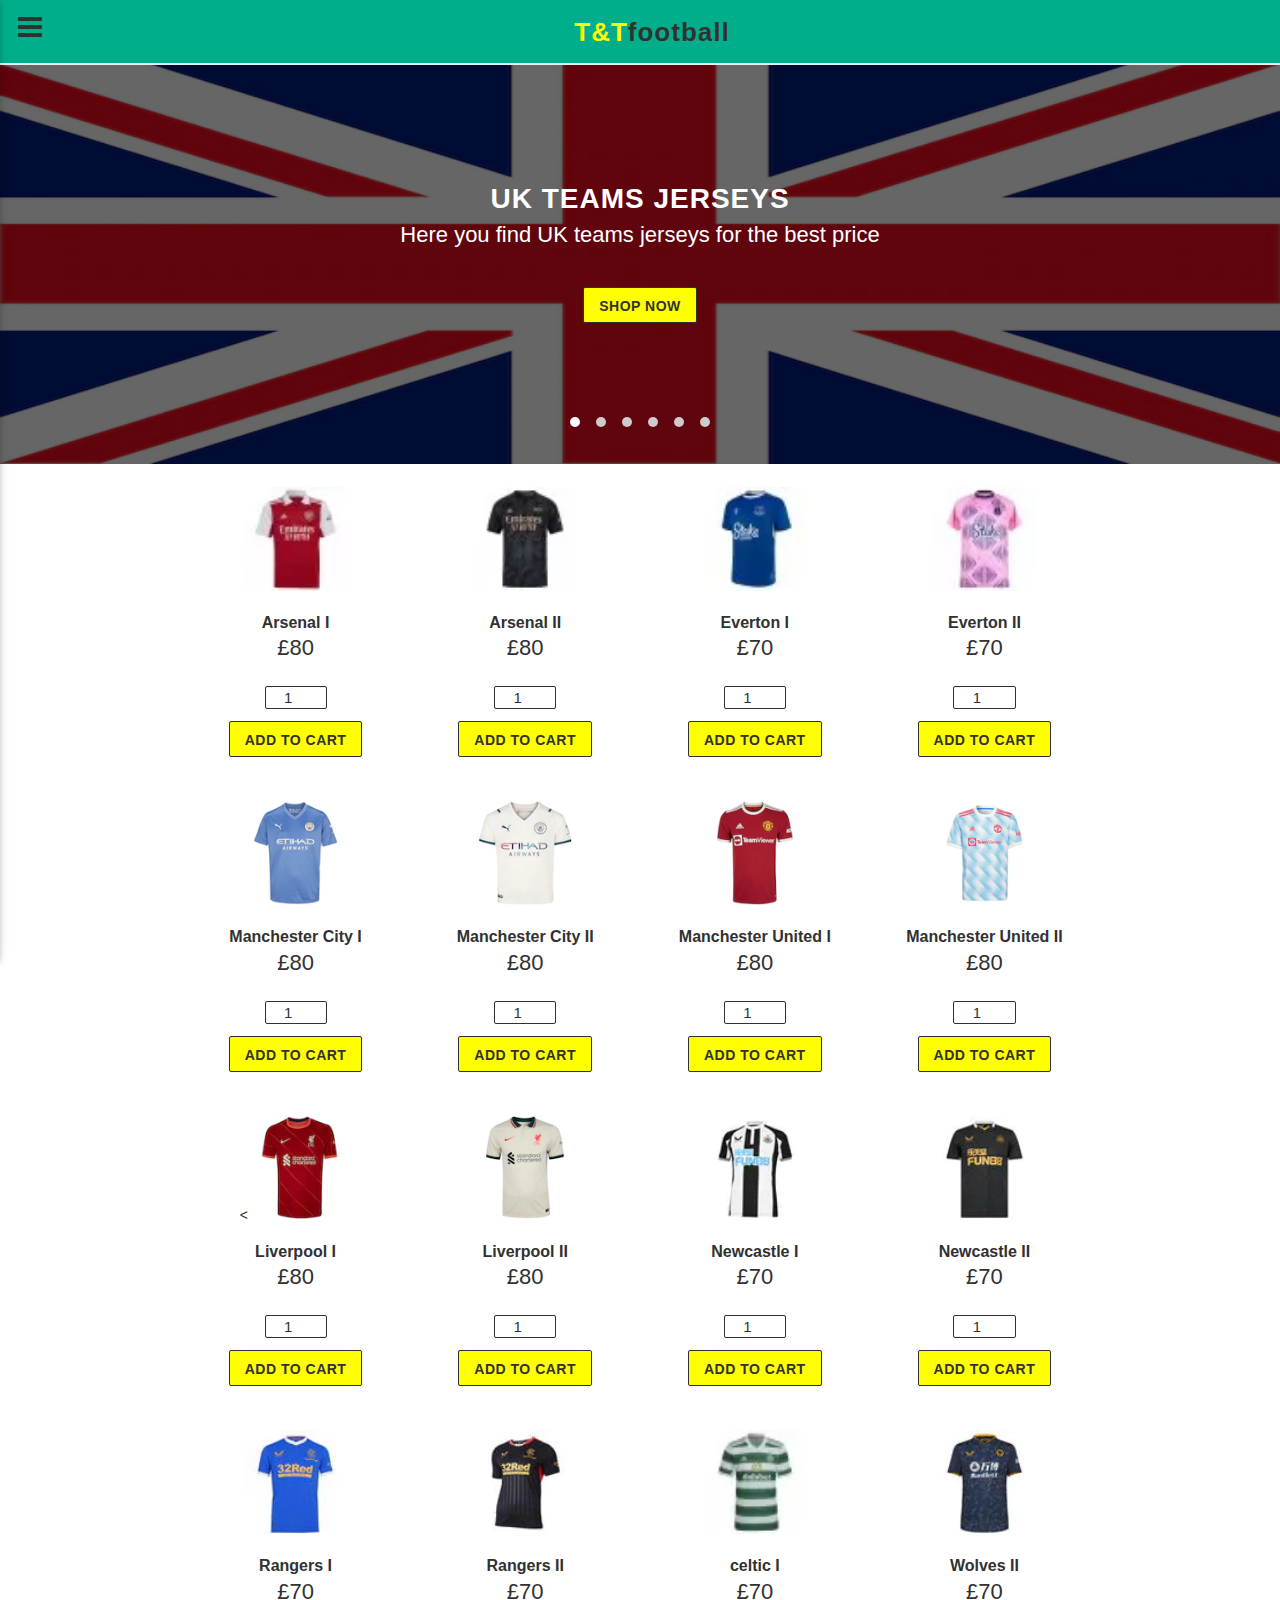
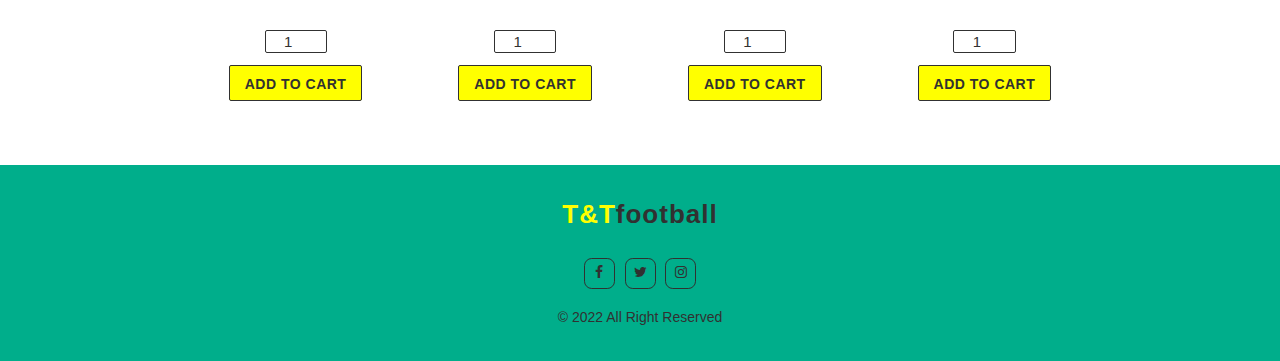
<file: page1-uk-teams.html>
<!DOCTYPE html>
<html lang="en">
<head>
	<meta charset="UTF-8">
	<meta name="viewport" content="width=device-width, initial-scale=1">
	<title>T&Tfootball</title>

	<!-- stylesheet -->
	<link rel="stylesheet" href="css/materialize.css">
	<link rel="stylesheet" href="https://cdnjs.cloudflare.com/ajax/libs/font-awesome/4.7.0/css/font-awesome.min.css">
	<link rel="stylesheet" href="css/normalize.css">
	<link rel="stylesheet" href="css/style.css">

</head>
<body>

	<!-- navbar -->
	<div class="navbar-top">
		<div class="side-nav-panel-left">
			<a href="#" data-activates="slide-out-left" class="side-nav-left"><i class="fa fa-bars"></i></a>
		</div>
		<!-- brand	 -->
		<div class="site-brand">
			<a href="index.html" class="das"><h1><span>T&T</span>football</h1></a>
		</div>
		<!-- end brand	 -->

	</div>
	<!-- end navbar -->

	<!-- side nav left-->
	<div class="side-nav-panel-left">
		<ul id="slide-out-left" class="side-nav side-nav-panel">
			<li><a href="index.html"><h1><span>MENU</span></h1></a></li>
			<li><a href="index.html"><i class="fa fa-home"></i>Home</a></li>
			<li><a href="cart.html"><i class="fa fa-shopping-cart"></i>Shopping Cart</a></li>
			<li><a href="about-us.html"><i class="fa fa-user"></i>About Us</a></li>
			<li><a href="contact.html"><i class="fa fa-envelope-o"></i>Contact Us</a></li>
		</ul>
	</div>
	<!-- end side nav left-->

	
	<!-- slider -->
	<div class="slider">
		
		<ul class="slides">
			<li>
				<img src="img/uk-flag.webp">
				<div class="caption slider-content  center-align">
					<h2>UK TEAMS JERSEYS</h2>
					<h4>Here you find UK teams jerseys for the best price</h4>
					<a href="page1-uk-teams.html" class="btn button-default">SHOP NOW</a>
				</div>
			</li>
			<li>
				<img src="img/france-flag.webp">
				<div class="caption slider-content center-align">
					<h2>FRENCH TEAMS JERSEYS</h2>
					<h4>Here you find french teams jerseys for the best price</h4>
					<a href="page2-france-teams.html" class="btn button-default">SHOP NOW</a>
				</div>
			</li>
			<li>
				<img src="img/germany-flag.webp">
				<div class="caption slider-content center-align">
					<h2>GERMAN TEAMS JERSEYS</h2>
					<h4>Here you find french teams jerseys for the best price</h4>
					<a href="page3-germany-teams.html" class="btn button-default">SHOP NOW</a>
				</div>
			</li>
			<li>
				<img src="img/italy-flag.webp">
				<div class="caption slider-content center-align">
					<h2>ITALIAN TEAMS JERSEYS</h2>
					<h4>Here you find italian teams jerseys for the best price</h4>
					<a href="page4-italy-teams.html" class="btn button-default">SHOP NOW</a>
				</div>
			</li>
			<li>
				<img src="img/spain-flag.webp">
				<div class="caption slider-content center-align">
					<h2>SPANISH TEAMS JERSEYS</h2>
					<h4>Here you find spanish teams jerseys for the best price</h4>
					<a href="page5-spain-teams.html" class="btn button-default">SHOP NOW</a>
				</div>
			</li>
			<li>
				<img src="img/brazil-flag.webp">
				<div class="caption slider-content center-align">
					<h2>BRAZILIAN TEAMS JERSEYS</h2>
					<h4>Here you find brazilian teams jerseys for the best price</h4>
					<a href="page6-brazil-teams.html" class="btn button-default">SHOP NOW</a>
				</div>
			</li>
		</ul>

	</div>
	<!-- end slider -->

	<!-- products -->
	<div class="product-shop section-padding">
		<div class="container">
			<div class="row nomar-bottom">
				<div class="col s12">
					<div class="tabs-content">
						<div id="jerseys">
							<div class="row">
								<div class="col s6">
									<div class="product-content">
										<img src="img/arsenal1.webp">
										<div class="product-details">
											<h5>Arsenal I</h5>
											<h4>£80</h4>
										</div>
										<div class="product-cart">
											<ul class="i-pro-bottom">
												<li><div align="center">
                                                    <input type="number" value="1" min="1" max="10" id="qtd17">
                                                    <button class="btn button-cart" type="button" id="add1" id="product1" onclick="AddCart('Arsenal I', document.getElementById('qtd17').value, '80.00', 17)"> ADD TO CART </button>
                                                </div></li>
											</ul>
										</div>
									</div>
								</div>	
								<div class="col s6">
									<div class="product-content">
										<img src="img/arsenal2.webp">
										<div class="product-details">
											<h5>Arsenal II</h5>
											<h4>£80</h4>
										</div>
										<div class="product-cart">
											<ul class="i-pro-bottom">
												<li><div align="center">
                                                    <input type="number" value="1" min="1" max="10" id="qtd18">
                                                    <button class="btn button-cart" type="button" id="add1" id="product1" onclick="AddCart('Arsenal II', document.getElementById('qtd18').value, '80.00', 18)"> ADD TO CART </button>
                                                </div></li>
											</ul>
										</div>
									</div>
								</div>	
								<div class="col s6">
									<div class="product-content">
										<img src="img/everton1.webp">
										<div class="product-details">
											<h5>Everton I</h5>
											<h4>£70</h4>
										</div>
										<div class="product-cart">
											<ul class="i-pro-bottom">
												<li><div align="center">
                                                    <input type="number" value="1" min="1" max="10" id="qtd19">
                                                    <button class="btn button-cart" type="button" id="add1" id="product1" onclick="AddCart('Everton I', document.getElementById('qtd19').value, '70.00', 19)"> ADD TO CART </button>
                                                </div></li>
											</ul>
										</div>
									</div>
								</div>
								<div class="col s6">
									<div class="product-content">
										<img src="img/everton2.webp">
										<div class="product-details">
											<h5>Everton II</h5>
											<h4>£70</h4>
										</div>
										<div class="product-cart">
											<ul class="i-pro-bottom">
												<li><div align="center">
                                                    <input type="number" value="1" min="1" max="10" id="qtd20">
                                                    <button class="btn button-cart" type="button" id="add1" id="product1" onclick="AddCart('Everton II', document.getElementById('qtd17').value, '70.00', 20)"> ADD TO CART </button>
                                                </div></a></li>
											</ul>
										</div>
									</div>
								</div>
							</div>
							<div class="row">
								<div class="col s6">
									<div class="product-content">
										<img src="img/manchester-city1.webp">
										<div class="product-details">
											<h5>Manchester City I</h5>
											<h4>£80</h4>
										</div>
										<div class="product-cart">
											<ul class="i-pro-bottom">
												<li><div align="center">
                                                    <input type="number" value="1" min="1" max="10" id="qtd21">
                                                    <button class="btn button-cart" type="button" id="add1" id="product1" onclick="AddCart('Manchester City I', document.getElementById('qtd21').value, '80.00', 21)"> ADD TO CART </button>
                                                </div></a></li>
											</ul>
										</div>
									</div>
								</div>	
								<div class="col s6">
									<div class="product-content">
										<img src="img/manchester-city2.webp">
										<div class="product-details">
											<h5>Manchester City II</h5>
											<h4>£80</h4>
										</div>
										<div class="product-cart">
											<ul class="i-pro-bottom">
												<li><div align="center">
                                                    <input type="number" value="1" min="1" max="10" id="qtd22">
                                                    <button class="btn button-cart" type="button" id="add1" id="product1" onclick="AddCart('Manchester City II', document.getElementById('qtd22').value, '80.00', 22)"> ADD TO CART </button>
                                                </div></li>
											</ul>
										</div>
									</div>
								</div>
								<div class="col s6">
									<div class="product-content">
										<img src="img/manchester-united1.webp">
										<div class="product-details">
											<h5>Manchester United I</h5>
											<h4>£80</h4>
										</div>
										<div class="product-cart">
											<ul class="i-pro-bottom">
												<li><div align="center">
                                                    <input type="number" value="1" min="1" max="10" id="qtd23">
                                                    <button class="btn button-cart" type="button" id="add1" id="product1" onclick="AddCart('Manchester United I', document.getElementById('qtd23').value, '80.00', 23)"> ADD TO CART </button>
                                                </div></li>
											</ul>
										</div>
									</div>
								</div>
								<div class="col s6">
									<div class="product-content">
										<img src="img/manchester-united2.webp">
										<div class="product-details">
											<h5>Manchester United II</h5>
											<h4>£80</h4>
										</div>
										<div class="product-cart">
											<ul class="i-pro-bottom">
												<li><div align="center">
                                                    <input type="number" value="1" min="1" max="10" id="qtd24">
                                                    <button class="btn button-cart" type="button" id="add1" id="product1" onclick="AddCart('Manchester United II', document.getElementById('qtd24').value, '80.00', 24)"> ADD TO CART </button>
                                                </div></li>
											</ul>
										</div>
									</div>
								</div>	
							</div>
							<div class="row">
								<div class="col s6">
									<div class="product-content">
										<<img src="img/liverpool1.webp">
										<div class="product-details">
											<h5>Liverpool I</h5>
											<h4>£80</h4>
										</div>
										<div class="product-cart">
											<ul class="i-pro-bottom">
												<li><div align="center">
                                                    <input type="number" value="1" min="1" max="10" id="qtd25">
                                                    <button class="btn button-cart" type="button" id="add1" id="product1" onclick="AddCart('Liverpool I', document.getElementById('qtd25').value, '80.00', 25)"> ADD TO CART </button>
                                                </div></li>
											</ul>
										</div>
									</div>
								</div>	
								<div class="col s6">
									<div class="product-content">
										<img src="img/liverpool2.webp">
										<div class="product-details">
											<h5>Liverpool II</h5>
											<h4>£80</h4>
										</div>
										<div class="product-cart">
											<ul class="i-pro-bottom">
												<li><div align="center">
                                                    <input type="number" value="1" min="1" max="10" id="qtd26">
                                                    <button class="btn button-cart" type="button" id="add1" id="product1" onclick="AddCart('Liverpool I', document.getElementById('qtd26').value, '80.00', 26)"> ADD TO CART </button>
                                                </div></li>
											</ul>
										</div>
									</div>
								</div>
								<div class="col s6">
									<div class="product-content">
										<img src="img/newcastle1.webp">
										<div class="product-details">
											<h5>Newcastle I</h5>
											<h4>£70</h4>
										</div>
										<div class="product-cart">
											<ul class="i-pro-bottom">
												<li><div align="center">
                                                    <input type="number" value="1" min="1" max="10" id="qtd27">
                                                    <button class="btn button-cart" type="button" id="add1" id="product1" onclick="AddCart('Newcastle I', document.getElementById('qtd27').value, '70.00', 27)"> ADD TO CART </button>
                                                </div></li>
											</ul>
										</div>
									</div>
								</div>
								<div class="col s6">
									<div class="product-content">
										<img src="img/newcastle2.webp">
										<div class="product-details">
											<h5>Newcastle II</h5>
											<h4>£70</h4>
										</div>
										<div class="product-cart">
											<ul class="i-pro-bottom">
												<li><div align="center">
                                                    <input type="number" value="1" min="1" max="10" id="qtd28">
                                                    <button class="btn button-cart" type="button" id="add1" id="product1" onclick="AddCart('Newcastle II', document.getElementById('qtd28').value, '70.00', 28)"> ADD TO CART </button>
                                                </div></li>
											</ul>
										</div>
									</div>
								</div>	
							</div>
							<div class="row">
								<div class="col s6">
									<div class="product-content">
										<img src="img/rangers1.webp">
										<div class="product-details">
											<h5>Rangers I</h5>
											<h4>£70</h4>
										</div>
										<div class="product-cart">
											<ul class="i-pro-bottom">
												<li><div align="center">
                                                    <input type="number" value="1" min="1" max="10" id="qtd29">
                                                    <button class="btn button-cart" type="button" id="add1" id="product1" onclick="AddCart('Rangers I', document.getElementById('qtd29').value, '70.00', 29)"> ADD TO CART </button>
                                                </div></li>
											</ul>
										</div>
									</div>
								</div>	
								<div class="col s6">
									<div class="product-content">
										<img src="img/rangers2.webp">
										<div class="product-details">
											<h5>Rangers II</h5>
											<h4>£70</h4>
										</div>
										<div class="product-cart">
											<ul class="i-pro-bottom">
												<li><div align="center">
                                                    <input type="number" value="1" min="1" max="10" id="qtd30">
                                                    <button class="btn button-cart" type="button" id="add1" id="product1" onclick="AddCart('Rangers II', document.getElementById('qtd30').value, '70.00', 30)"> ADD TO CART </button>
                                                </div></li>
											</ul>
										</div>
									</div>
								</div>	
								<div class="col s6">
									<div class="product-content">
										<img src="img/celtic1.webp">
										<div class="product-details">
											<h5>celtic I</h5>
											<h4>£70</h4>
										</div>
										<div class="product-cart">
											<ul class="i-pro-bottom">
												<li><div align="center">
                                                    <input type="number" value="1" min="1" max="10" id="qtd31">
                                                    <button class="btn button-cart" ype="button" id="add1" id="product1" onclick="AddCart('Wolves I', document.getElementById('qtd31').value, '70.00', 31)"> ADD TO CART </button>
                                                </div></li>
											</ul>
										</div>
									</div>
								</div>
								<div class="col s6">
									<div class="product-content">
										<img src="img/wolves2.webp">
										<div class="product-details">
											<h5>Wolves II</h5>
											<h4>£70</h4>
										</div>
										<div class="product-cart">
											<ul class="i-pro-bottom">
												<li><div align="center">
                                                    <input type="number" value="1" min="1" max="10" id="qtd32">
                                                    <button class="btn button-cart" type="button" id="add1" id="product1" onclick="AddCart('Wolves II', document.getElementById('qtd32').value, '70.00', 32)"> ADD TO CART </button>
                                                </div></li>
											</ul>
										</div>
									</div>
								</div>
							</div>	
						</div>
					</div>
				</div>
			</div>
		</div>
	</div>
	<!-- end products -->
	

	<!-- bottom page -->
	<div class="bottom-page">
		<div class="container">
			<div class="about-us-bottom-page">
				<h6><span>T&T</span>football</h6>
			</div>
			<div class="social-media">
				<a href="https://www.facebook.com"><i class="fa fa-facebook"></i></a>
				<a href="https://twitter.com"><i class="fa fa-twitter"></i></a>
				<a href="https://www.instagram.com"><i class="fa fa-instagram"></i></a>
			</div>
			<div class="copyright">
				<span>© 2022 All Right Reserved</span>
			</div>
		</div>
	</div>
	<!-- end bottom page -->

</body>

	<!-- scripts -->
	
	<script src="js/jquery-3.1.0.min.js"></script>
	<script src="js/materialize.min.js"></script>
	<script src="js/main.js"></script>


</html>
</file>
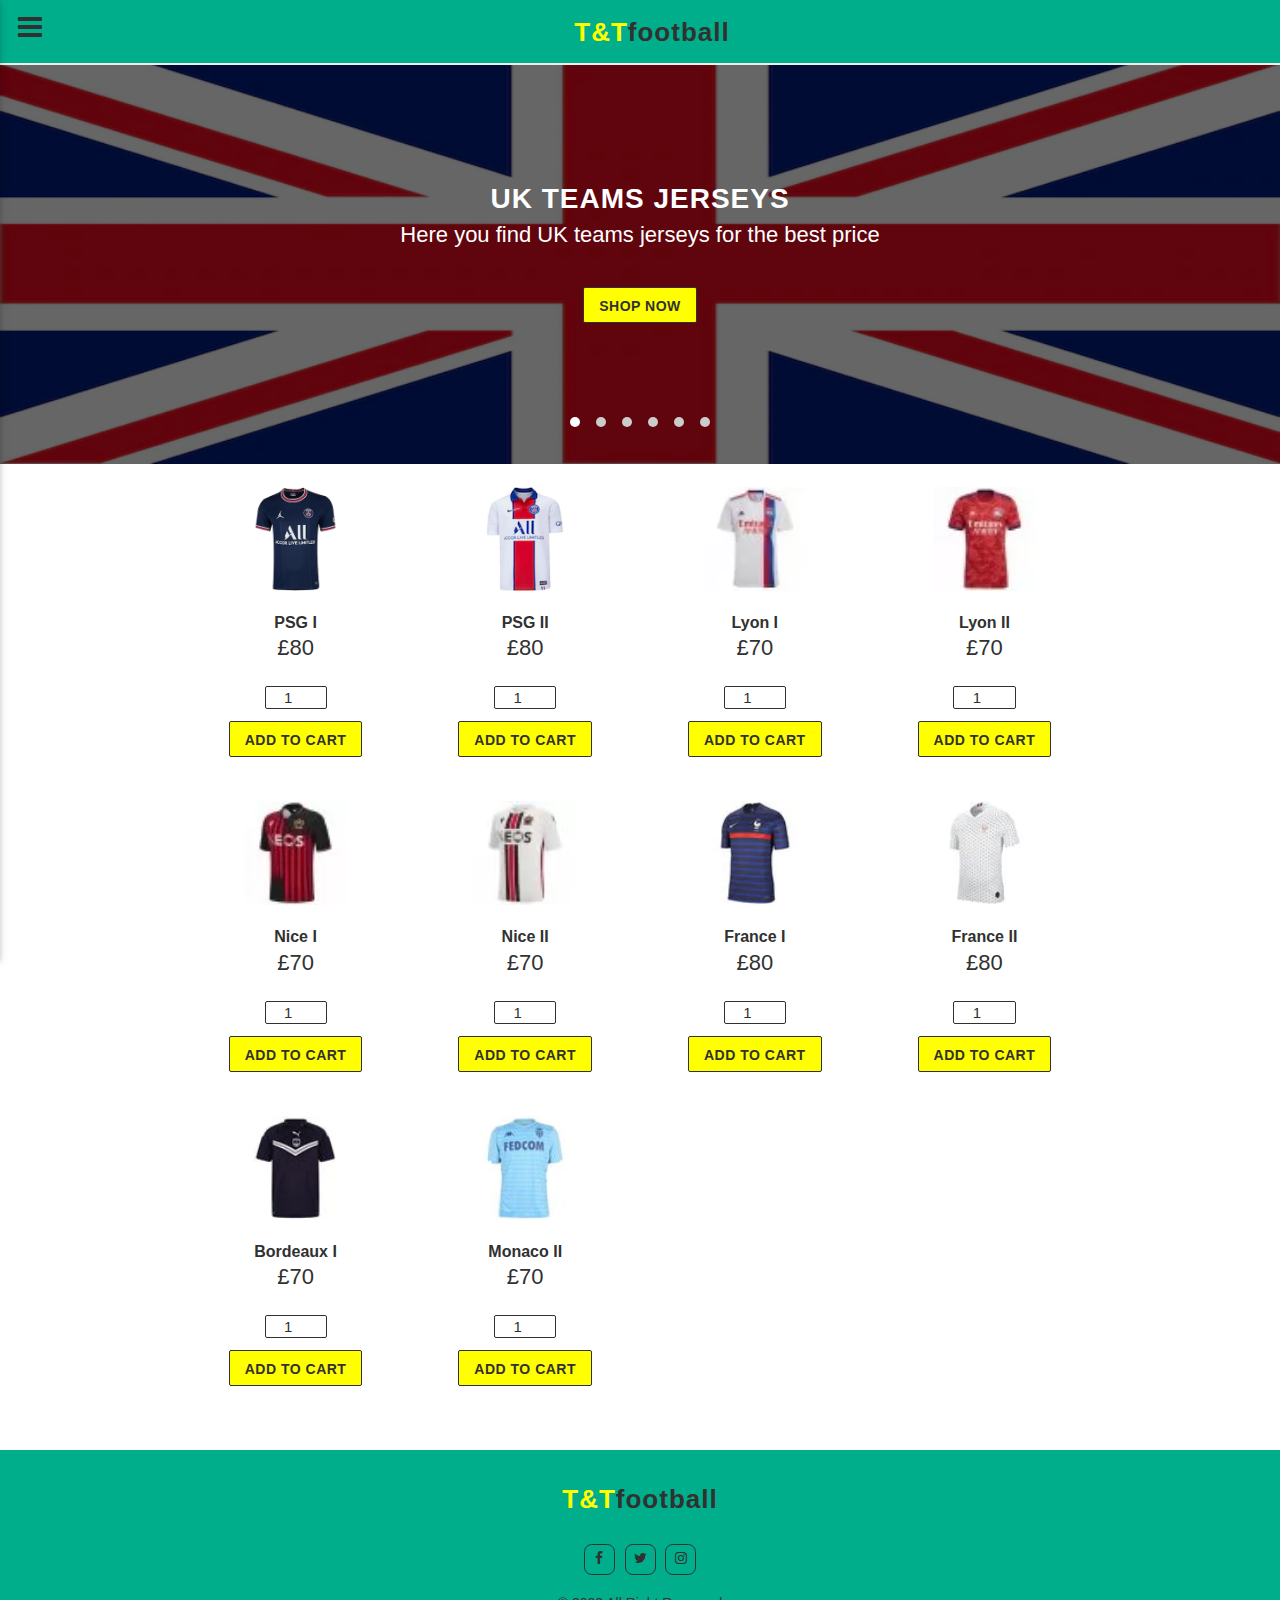
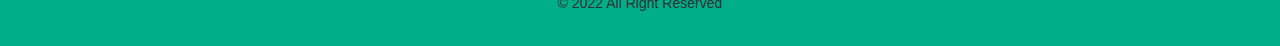
<file: page2-france-teams.html>
<!DOCTYPE html>
<html lang="en">
<head>
	<meta charset="UTF-8">
	<meta name="viewport" content="width=device-width, initial-scale=1">
	<title>T&Tfootball</title>

	<!-- stylesheet -->
	<link rel="stylesheet" href="css/materialize.css">
	<link rel="stylesheet" href="https://cdnjs.cloudflare.com/ajax/libs/font-awesome/4.7.0/css/font-awesome.min.css">
	<link rel="stylesheet" href="css/normalize.css">
	<link rel="stylesheet" href="css/style.css">

</head>
<body>

	<!-- navbar -->
	<div class="navbar-top">
		<div class="side-nav-panel-left">
			<a href="#" data-activates="slide-out-left" class="side-nav-left"><i class="fa fa-bars"></i></a>
		</div>
		<!-- site brand	 -->
		<div class="site-brand">
			<a href="index.html" class="das"><h1><span>T&T</span>football</h1></a>
		</div>
		<!-- end site brand	 -->

	</div>
	<!-- end navbar -->

	<!-- side nav left-->
	<div class="side-nav-panel-left">
		<ul id="slide-out-left" class="side-nav side-nav-panel">
			<li><a href="index.html"><h1><span>MENU</span></h1></a></li>
			<li><a href="index.html"><i class="fa fa-home"></i>Home</a></li>
			<li><a href="cart.html"><i class="fa fa-shopping-cart"></i>Shopping Cart</a></li>
			<li><a href="about-us.html"><i class="fa fa-user"></i>About Us</a></li>
			<li><a href="contact.html"><i class="fa fa-envelope-o"></i>Contact Us</a></li>
		</ul>
	</div>
	<!-- end side nav left-->

	
	<!-- slider -->
	<div class="slider">
		
		<ul class="slides">
			<li>
				<img src="img/uk-flag.webp">
				<div class="caption slider-content  center-align">
					<h2>UK TEAMS JERSEYS</h2>
					<h4>Here you find UK teams jerseys for the best price</h4>
					<a href="page1-uk-teams.html" class="btn button-default">SHOP NOW</a>
				</div>
			</li>
			<li>
				<img src="img/france-flag.webp">
				<div class="caption slider-content center-align">
					<h2>FRENCH TEAMS JERSEYS</h2>
					<h4>Here you find french teams jerseys for the best price</h4>
					<a href="page2-france-teams.html" class="btn button-default">SHOP NOW</a>
				</div>
			</li>
			<li>
				<img src="img/germany-flag.webp">
				<div class="caption slider-content center-align">
					<h2>GERMAN TEAMS JERSEYS</h2>
					<h4>Here you find french teams jerseys for the best price</h4>
					<a href="page3-germany-teams.html" class="btn button-default">SHOP NOW</a>
				</div>
			</li>
			<li>
				<img src="img/italy-flag.webp">
				<div class="caption slider-content center-align">
					<h2>ITALIAN TEAMS JERSEYS</h2>
					<h4>Here you find italian teams jerseys for the best price</h4>
					<a href="page4-italy-teams.html" class="btn button-default">SHOP NOW</a>
				</div>
			</li>
			<li>
				<img src="img/spain-flag.webp">
				<div class="caption slider-content center-align">
					<h2>SPANISH TEAMS JERSEYS</h2>
					<h4>Here you find spanish teams jerseys for the best price</h4>
					<a href="page5-spain-teams.html" class="btn button-default">SHOP NOW</a>
				</div>
			</li>
			<li>
				<img src="img/brazil-flag.webp">
				<div class="caption slider-content center-align">
					<h2>BRAZILIAN TEAMS JERSEYS</h2>
					<h4>Here you find brazilian teams jerseys for the best price</h4>
					<a href="page6-brazil-teams.html" class="btn button-default">SHOP NOW</a>
				</div>
			</li>
		</ul>

	</div>
	<!-- end slider -->

	<!-- products -->
	<div class="product-shop section-padding">
		<div class="container">
			<div class="row nomar-bottom">
				<div class="col s12">
					<div class="tabs-content">
						<div id="jerseys">
							<div class="row">
								<div class="col s6">
									<div class="product-content">
										<img src="img/psg1.webp">
										<div class="product-details">
											<h5>PSG I</h5>
											<h4>£80</h4>
										</div>
										<div class="product-cart">
											<ul class="i-pro-bottom">
												<li><div align="center">
                                                    <input type="number" value="1" min="1" max="10" id="qtd33">
                                                    <button class="btn button-cart" ype="button" id="add1" id="product1" onclick="AddCart('PSG I', document.getElementById('qtd33').value, '80.00', 33)"> ADD TO CART </button>
                                                </div></li>
											</ul>
										</div>
									</div>
								</div>	
								<div class="col s6">
									<div class="product-content">
										<img src="img/psg2.webp">
										<div class="product-details">
											<h5>PSG II</h5>
											<h4>£80</h4>
										</div>
										<div class="product-cart">
											<ul class="i-pro-bottom">
												<li><div align="center">
                                                    <input type="number" value="1" min="1" max="10" id="qtd34">
                                                    <button class="btn button-cart" ype="button" id="add1" id="product1" onclick="AddCart('PSG II', document.getElementById('qtd34').value, '80.00', 34)"> ADD TO CART </button>
                                                </div></li>
											</ul>
										</div>
									</div>
								</div>	
								<div class="col s6">
									<div class="product-content">
										<img src="img/lyon1.webp">
										<div class="product-details">
											<h5>Lyon I</h5>
											<h4>£70</h4>
										</div>
										<div class="product-cart">
											<ul class="i-pro-bottom">
												<li><div align="center">
                                                    <input type="number" value="1" min="1" max="10" id="qtd35">
                                                    <button class="btn button-cart" type="button" id="add1" id="product1" onclick="AddCart('Lyon I', document.getElementById('qtd35').value, '70.00', 35)"> ADD TO CART </button>
                                                </div></li>
											</ul>
										</div>
									</div>
								</div>
								<div class="col s6">
									<div class="product-content">
										<img src="img/lyon2.webp">
										<div class="product-details">
											<h5>Lyon II</h5>
											<h4>£70</h4>
										</div>
										<div class="product-cart">
											<ul class="i-pro-bottom">
												<li><div align="center">
                                                    <input type="number" value="1" min="1" max="10" id="qtd36">
                                                    <button class="btn button-cart" type="button" id="add1" id="product1" onclick="AddCart('Lyon II', document.getElementById('qtd36').value, '70.00', 36)"> ADD TO CART </button>
                                                </div></li>
											</ul>
										</div>
									</div>
								</div>
							</div>
							<div class="row">
								<div class="col s6">
									<div class="product-content">
										<img src="img/nice1.webp">
										<div class="product-details">
											<h5>Nice I</h5>
											<h4>£70</h4>
										</div>
										<div class="product-cart">
											<ul class="i-pro-bottom">
												<li><div align="center">
                                                    <input type="number" value="1" min="1" max="10" id="qtd37">
                                                    <button class="btn button-cart" type="button" id="add1" id="product1" onclick="AddCart('Nice I', document.getElementById('qtd37').value, '70.00', 37)"> ADD TO CART </button>
                                                </div></li>
											</ul>
										</div>
									</div>
								</div>	
								<div class="col s6">
									<div class="product-content">
										<img src="img/nice2.webp">
										<div class="product-details">
											<h5>Nice II</h5>
											<h4>£70</h4>
										</div>
										<div class="product-cart">
											<ul class="i-pro-bottom">
												<li><div align="center">
                                                    <input type="number" value="1" min="1" max="10" id="qtd38">
                                                    <button class="btn button-cart" type="button" id="add1" id="product1" onclick="AddCart('Nice II', document.getElementById('qtd38').value, '70.00', 38)"> ADD TO CART </button>
                                                </div></li>
											</ul>
										</div>
									</div>
								</div>
								<div class="col s6">
									<div class="product-content">
										<img src="img/france1.webp">
										<div class="product-details">
											<h5>France I</h5>
											<h4>£80</h4>
										</div>
										<div class="product-cart">
											<ul class="i-pro-bottom">
												<li><div align="center">
                                                    <input type="number" value="1" min="1" max="10" id="qtd39">
                                                    <button class="btn button-cart" type="button" id="add1" id="product1" onclick="AddCart('France I', document.getElementById('qtd39').value, '80.00', 39)"> ADD TO CART </button>
                                                </div></li>
											</ul>
										</div>
									</div>
								</div>
								<div class="col s6">
									<div class="product-content">
										<img src="img/france2.webp">
										<div class="product-details">
											<h5>France II</h5>
											<h4>£80</h4>
										</div>
										<div class="product-cart">
											<ul class="i-pro-bottom">
												<li><div align="center">
                                                    <input type="number" value="1" min="1" max="10" id="qtd40">
                                                    <button class="btn button-cart" type="button" id="add1" id="product1" onclick="AddCart('France II', document.getElementById('qtd40').value, '80.00', 40)"> ADD TO CART </button>
                                                </div></li>
											</ul>
										</div>
									</div>
								</div>	
							</div>
							<div class="row">
								<div class="col s6">
									<div class="product-content">
										<img src="img/bordeaux1.webp">
										<div class="product-details">
											<h5>Bordeaux I</h5>
											<h4>£70</h4>
										</div>
										<div class="product-cart">
											<ul class="i-pro-bottom">
												<li><div align="center">
                                                    <input type="number" value="1" min="1" max="10" id="qtd41">
                                                    <button class="btn button-cart" type="button" id="add1" id="product1" onclick="AddCart('Bordeaux I', document.getElementById('qtd41').value, '70.00', 41)"> ADD TO CART </button>
                                                </div></li>
											</ul>
										</div>
									</div>
								</div>	
								<div class="col s6">
									<div class="product-content">
										<img src="img/monaco2.webp">
										<div class="product-details">
											<h5>Monaco II</h5>
											<h4>£70</h4>
										</div>
										<div class="product-cart">
											<ul class="i-pro-bottom">
												<li><div align="center">
                                                    <input type="number" value="1" min="1" max="10" id="qtd42">
                                                    <button class="btn button-cart" type="button" id="add1" id="product1" onclick="AddCart('Monaco II', document.getElementById('qtd42').value, '70.00', 42)"> ADD TO CART </button>
                                                </div></li>
											</ul>
										</div>
									</div>
								</div>
							</div>	
						</div>
					</div>
				</div>
			</div>
		</div>
	</div>
	<!-- end products -->
	

	<!-- bottom page -->
	<div class="bottom-page">
		<div class="container">
			<div class="about-us-bottom-page">
				<h6><span>T&T</span>football</h6>
			</div>
			<div class="social-media">
				<a href="https://www.facebook.com"><i class="fa fa-facebook"></i></a>
				<a href="https://twitter.com"><i class="fa fa-twitter"></i></a>
				<a href="https://www.instagram.com"><i class="fa fa-instagram"></i></a>
			</div>
			<div class="copyright">
				<span>© 2022 All Right Reserved</span>
			</div>
		</div>
	</div>
	<!-- end bottom page -->

</body>

	<!-- scripts -->
	
	<script src="js/jquery-3.1.0.min.js"></script>
	<script src="js/materialize.min.js"></script>
	<script src="js/main.js"></script>


</html>
</file>
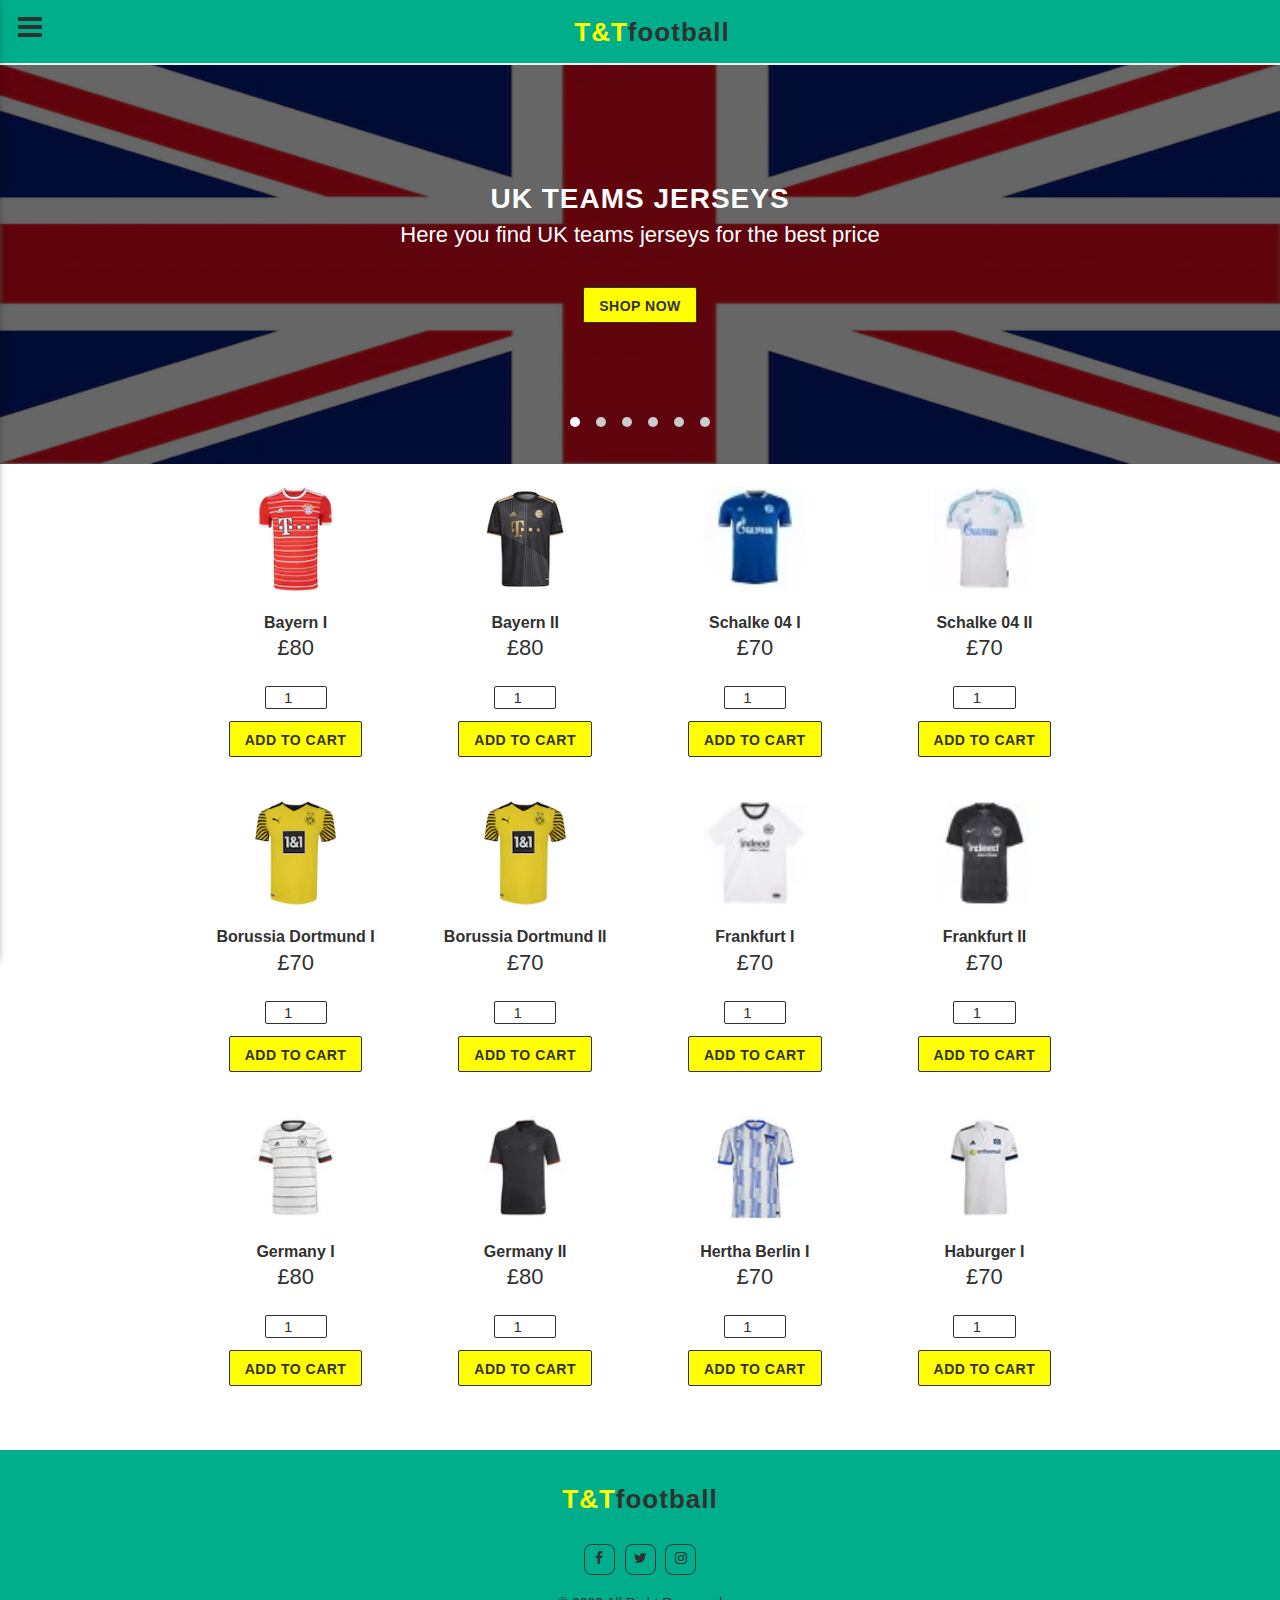
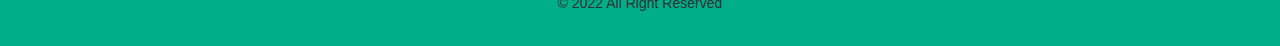
<file: page3-germany-teams.html>
<!DOCTYPE html>
<html lang="en">
<head>
	<meta charset="UTF-8">
	<meta name="viewport" content="width=device-width, initial-scale=1">
	<title>T&Tfootball</title>

	<!-- stylesheet -->
	<link rel="stylesheet" href="css/materialize.css">
	<link rel="stylesheet" href="https://cdnjs.cloudflare.com/ajax/libs/font-awesome/4.7.0/css/font-awesome.min.css">
	<link rel="stylesheet" href="css/normalize.css">
	<link rel="stylesheet" href="css/style.css">

</head>
<body>

	<!-- navbar -->
	<div class="navbar-top">
		<div class="side-nav-panel-left">
			<a href="#" data-activates="slide-out-left" class="side-nav-left"><i class="fa fa-bars"></i></a>
		</div>
		<!-- brand -->
		<div class="site-brand">
			<a href="index.html" class="das"><h1><span>T&T</span>football</h1></a>
		</div>
		<!-- end brand -->

	</div>
	<!-- end navbar -->

	<!-- side nav left -->
	<div class="side-nav-panel-left">
		<ul id="slide-out-left" class="side-nav side-nav-panel">
			<li><a href="index.html"><h1><span>MENU</span></h1></a></li>
			<li><a href="index.html"><i class="fa fa-home"></i>Home</a></li>
			<li><a href="cart.html"><i class="fa fa-shopping-cart"></i>Shopping Cart</a></li>
			<li><a href="about-us.html"><i class="fa fa-user"></i>About Us</a></li>
			<li><a href="contact.html"><i class="fa fa-envelope-o"></i>Contact Us</a></li>
		</ul>
	</div>
	<!-- end side nav left -->

	
	<!-- slider -->
	<div class="slider">
		
		<ul class="slides">
			<li>
				<img src="img/uk-flag.webp">
				<div class="caption slider-content  center-align">
					<h2>UK TEAMS JERSEYS</h2>
					<h4>Here you find UK teams jerseys for the best price</h4>
					<a href="page1-uk-teams.html" class="btn button-default">SHOP NOW</a>
				</div>
			</li>
			<li>
				<img src="img/france-flag.webp">
				<div class="caption slider-content center-align">
					<h2>FRENCH TEAMS JERSEYS</h2>
					<h4>Here you find french teams jerseys for the best price</h4>
					<a href="page2-france-teams.html" class="btn button-default">SHOP NOW</a>
				</div>
			</li>
			<li>
				<img src="img/germany-flag.webp">
				<div class="caption slider-content center-align">
					<h2>GERMAN TEAMS JERSEYS</h2>
					<h4>Here you find french teams jerseys for the best price</h4>
					<a href="page3-germany-teams.html" class="btn button-default">SHOP NOW</a>
				</div>
			</li>
			<li>
				<img src="img/italy-flag.webp">
				<div class="caption slider-content center-align">
					<h2>ITALIAN TEAMS JERSEYS</h2>
					<h4>Here you find italian teams jerseys for the best price</h4>
					<a href="page4-italy-teams.html" class="btn button-default">SHOP NOW</a>
				</div>
			</li>
			<li>
				<img src="img/spain-flag.webp">
				<div class="caption slider-content center-align">
					<h2>SPANISH TEAMS JERSEYS</h2>
					<h4>Here you find spanish teams jerseys for the best price</h4>
					<a href="page5-spain-teams.html" class="btn button-default">SHOP NOW</a>
				</div>
			</li>
			<li>
				<img src="img/brazil-flag.webp">
				<div class="caption slider-content center-align">
					<h2>BRAZILIAN TEAMS JERSEYS</h2>
					<h4>Here you find brazilian teams jerseys for the best price</h4>
					<a href="page6-brazil-teams.html" class="btn button-default">SHOP NOW</a>
				</div>
			</li>
		</ul>

	</div>
	<!-- end slider -->

	<!-- products -->
	<div class="product-shop section-padding">
		<div class="container">
			<div class="row nomar-bottom">
				<div class="col s12">
					<div class="tabs-content">
						<div id="jerseys">
							<div class="row">
								<div class="col s6">
									<div class="product-content">
										<img src="img/bayern1.webp">
										<div class="product-details">
											<h5>Bayern I</h5>
											<h4>£80</h4>
										</div>
										<div class="product-cart">
											<ul class="i-pro-bottom">
												<li><div align="center">
                                                    <input type="number" value="1" min="1" max="10" id="qtd43">
                                                    <button class="btn button-cart" type="button" id="add1" id="product1" onclick="AddCart('Bayern I', document.getElementById('qtd43').value, '80.00', 43)"> ADD TO CART </button>
                                                </div></li>
											</ul>
										</div>
									</div>
								</div>	
								<div class="col s6">
									<div class="product-content">
										<img src="img/bayern2.webp">
										<div class="product-details">
											<h5>Bayern II</h5>
											<h4>£80</h4>
										</div>
										<div class="product-cart">
											<ul class="i-pro-bottom">
												<li><div align="center">
                                                    <input type="number" value="1" min="1" max="10" id="qtd44">
                                                    <button class="btn button-cart" type="button" id="add1" id="product1" onclick="AddCart('Bayern II', document.getElementById('qtd44').value, '80.00', 44)"> ADD TO CART </button>
                                                </div></li>
											</ul>
										</div>
									</div>
								</div>	
								<div class="col s6">
									<div class="product-content">
										<img src="img/schalke1.webp">
										<div class="product-details">
											<h5>Schalke 04 I</h5>
											<h4>£70</h4>
										</div>
										<div class="product-cart">
											<ul class="i-pro-bottom">
												<li><div align="center">
                                                    <input type="number" value="1" min="1" max="10" id="qtd45">
                                                    <button class="btn button-cart" type="button" id="add1" id="product1" onclick="AddCart('Schalke 04 I', document.getElementById('qtd45').value, '70.00', 45)"> ADD TO CART </button>
                                                </div></li>
											</ul>
										</div>
									</div>
								</div>
								<div class="col s6">
									<div class="product-content">
										<img src="img/schalke2.webp">
										<div class="product-details">
											<h5>Schalke 04 II</h5>
											<h4>£70</h4>
										</div>
										<div class="product-cart">
											<ul class="i-pro-bottom">
												<li><div align="center">
                                                    <input type="number" value="1" min="1" max="10" id="qtd46">
                                                    <button class="btn button-cart" type="button" id="add1" id="product1" onclick="AddCart('Schalke 04 II', document.getElementById('qtd46').value, '70.00', 46)"> ADD TO CART </button>
                                                </div></li>
											</ul>
										</div>
									</div>
								</div>
							</div>
							<div class="row">
								<div class="col s6">
									<div class="product-content">
										<img src="img/dortmund1.webp">
										<div class="product-details">
											<h5>Borussia Dortmund I</h5>
											<h4>£70</h4>
										</div>
										<div class="product-cart">
											<ul class="i-pro-bottom">
												<li><div align="center">
                                                    <input type="number" value="1" min="1" max="10" id="qtd47">
                                                    <button class="btn button-cart" type="button" id="add1" id="product1" onclick="AddCart('Borussia Dortmund I', document.getElementById('qtd47').value, '70.00', 47)"> ADD TO CART </button>
                                                </div></li>
											</ul>
										</div>
									</div>
								</div>	
								<div class="col s6">
									<div class="product-content">
										<img src="img/dortmund1.webp">
										<div class="product-details">
											<h5>Borussia Dortmund II</h5>
											<h4>£70</h4>
										</div>
										<div class="product-cart">
											<ul class="i-pro-bottom">
												<li><div align="center">
                                                    <input type="number" value="1" min="1" max="10" id="qtd48">
                                                    <button class="btn button-cart" type="button" id="add1" id="product1" onclick="AddCart('Borussia Dortmund II', document.getElementById('qtd48').value, '70.00', 48)"> ADD TO CART </button>
                                                </div></li>
											</ul>
										</div>
									</div>
								</div>
								<div class="col s6">
									<div class="product-content">
										<img src="img/frankfurt1.webp">
										<div class="product-details">
											<h5>Frankfurt I</h5>
											<h4>£70</h4>
										</div>
										<div class="product-cart">
											<ul class="i-pro-bottom">
												<li><div align="center">
                                                    <input type="number" value="1" min="1" max="10" id="qtd49">
                                                    <button class="btn button-cart" type="button" id="add1" id="product1" onclick="AddCart('Frankfurt I', document.getElementById('qtd49').value, '70.00', 49)"> ADD TO CART </button>
                                                </div></li>
											</ul>
										</div>
									</div>
								</div>
								<div class="col s6">
									<div class="product-content">
										<img src="img/frankfurt2.webp">
										<div class="product-details">
											<h5>Frankfurt II</h5>
											<h4>£70</h4>
										</div>
										<div class="product-cart">
											<ul class="i-pro-bottom">
												<li><div align="center">
                                                    <input type="number" value="1" min="1" max="10" id="qtd50">
                                                    <button class="btn button-cart" type="button" id="add1" id="product1" onclick="AddCart('Frankfurt II', document.getElementById('qtd50').value, '70.00', 50)"> ADD TO CART </button>
                                                </div></li>
											</ul>
										</div>
									</div>
								</div>	
							</div>
							<div class="row">
								<div class="col s6">
									<div class="product-content">
										<img src="img/germany1.webp">
										<div class="product-details">
											<h5>Germany I</h5>
											<h4>£80</h4>
										</div>
										<div class="product-cart">
											<ul class="i-pro-bottom">
												<li><div align="center">
                                                    <input type="number" value="1" min="1" max="10" id="qtd51">
                                                    <button class="btn button-cart" type="button" id="add1" id="product1" onclick="AddCart('Germany I', document.getElementById('qtd51').value, '80.00', 51)"> ADD TO CART </button>
                                                </div></li>
											</ul>
										</div>
									</div>
								</div>	
								<div class="col s6">
									<div class="product-content">
										<img src="img/germany2.webp">
										<div class="product-details">
											<h5>Germany II</h5>
											<h4>£80</h4>
										</div>
										<div class="product-cart">
											<ul class="i-pro-bottom">
												<li><div align="center">
                                                    <input type="number" value="1" min="1" max="10" id="qtd52">
                                                    <button class="btn button-cart" type="button" id="add1" id="product1" onclick="AddCart('Germany II', document.getElementById('qtd52').value, '80.00', 52)"> ADD TO CART </button>
                                                </div></li>
											</ul>
										</div>
									</div>
								</div>
								<div class="col s6">
									<div class="product-content">
										<img src="img/hertha1.webp">
										<div class="product-details">
											<h5>Hertha Berlin I</h5>
											<h4>£70</h4>
										</div>
										<div class="product-cart">
											<ul class="i-pro-bottom">
												<li><div align="center">
                                                    <input type="number" value="1" min="1" max="10" id="qtd53">
                                                    <button class="btn button-cart" type="button" id="add1" id="product1" onclick="AddCart('Hertha Berlin I', document.getElementById('qtd53').value, '70.00', 53)"> ADD TO CART </button>
                                                </div></li>
											</ul>
										</div>
									</div>
								</div>
								<div class="col s6">
									<div class="product-content">
										<img src="img/hamburger1.webp">
										<div class="product-details">
											<h5>Haburger I</h5>
											<h4>£70</h4>
										</div>
										<div class="product-cart">
											<ul class="i-pro-bottom">
												<li><div align="center">
                                                    <input type="number" value="1" min="1" max="10" id="qtd54">
                                                    <button class="btn button-cart" type="button" id="add1" id="product1" onclick="AddCart('Haburger I', document.getElementById('qtd54').value, '70.00', 54)"> ADD TO CART </button>
                                                </div></li>
											</ul>
										</div>
									</div>
								</div>	
							</div>	
						</div>
					</div>
				</div>
			</div>
		</div>
	</div>
	<!-- end products -->
	

	<!-- bottom page -->
	<div class="bottom-page">
		<div class="container">
			<div class="about-us-bottom-page">
				<h6><span>T&T</span>football</h6>
			</div>
			<div class="social-media">
				<a href="https://www.facebook.com"><i class="fa fa-facebook"></i></a>
				<a href="https://twitter.com"><i class="fa fa-twitter"></i></a>
				<a href="https://www.instagram.com"><i class="fa fa-instagram"></i></a>
			</div>
			<div class="copyright">
				<span>© 2022 All Right Reserved</span>
			</div>
		</div>
	</div>
	<!-- end bottom page -->

</body>

	<!-- scripts -->
	
	<script src="js/jquery-3.1.0.min.js"></script>
	<script src="js/materialize.min.js"></script>
	<script src="js/main.js"></script>


</html>
</file>
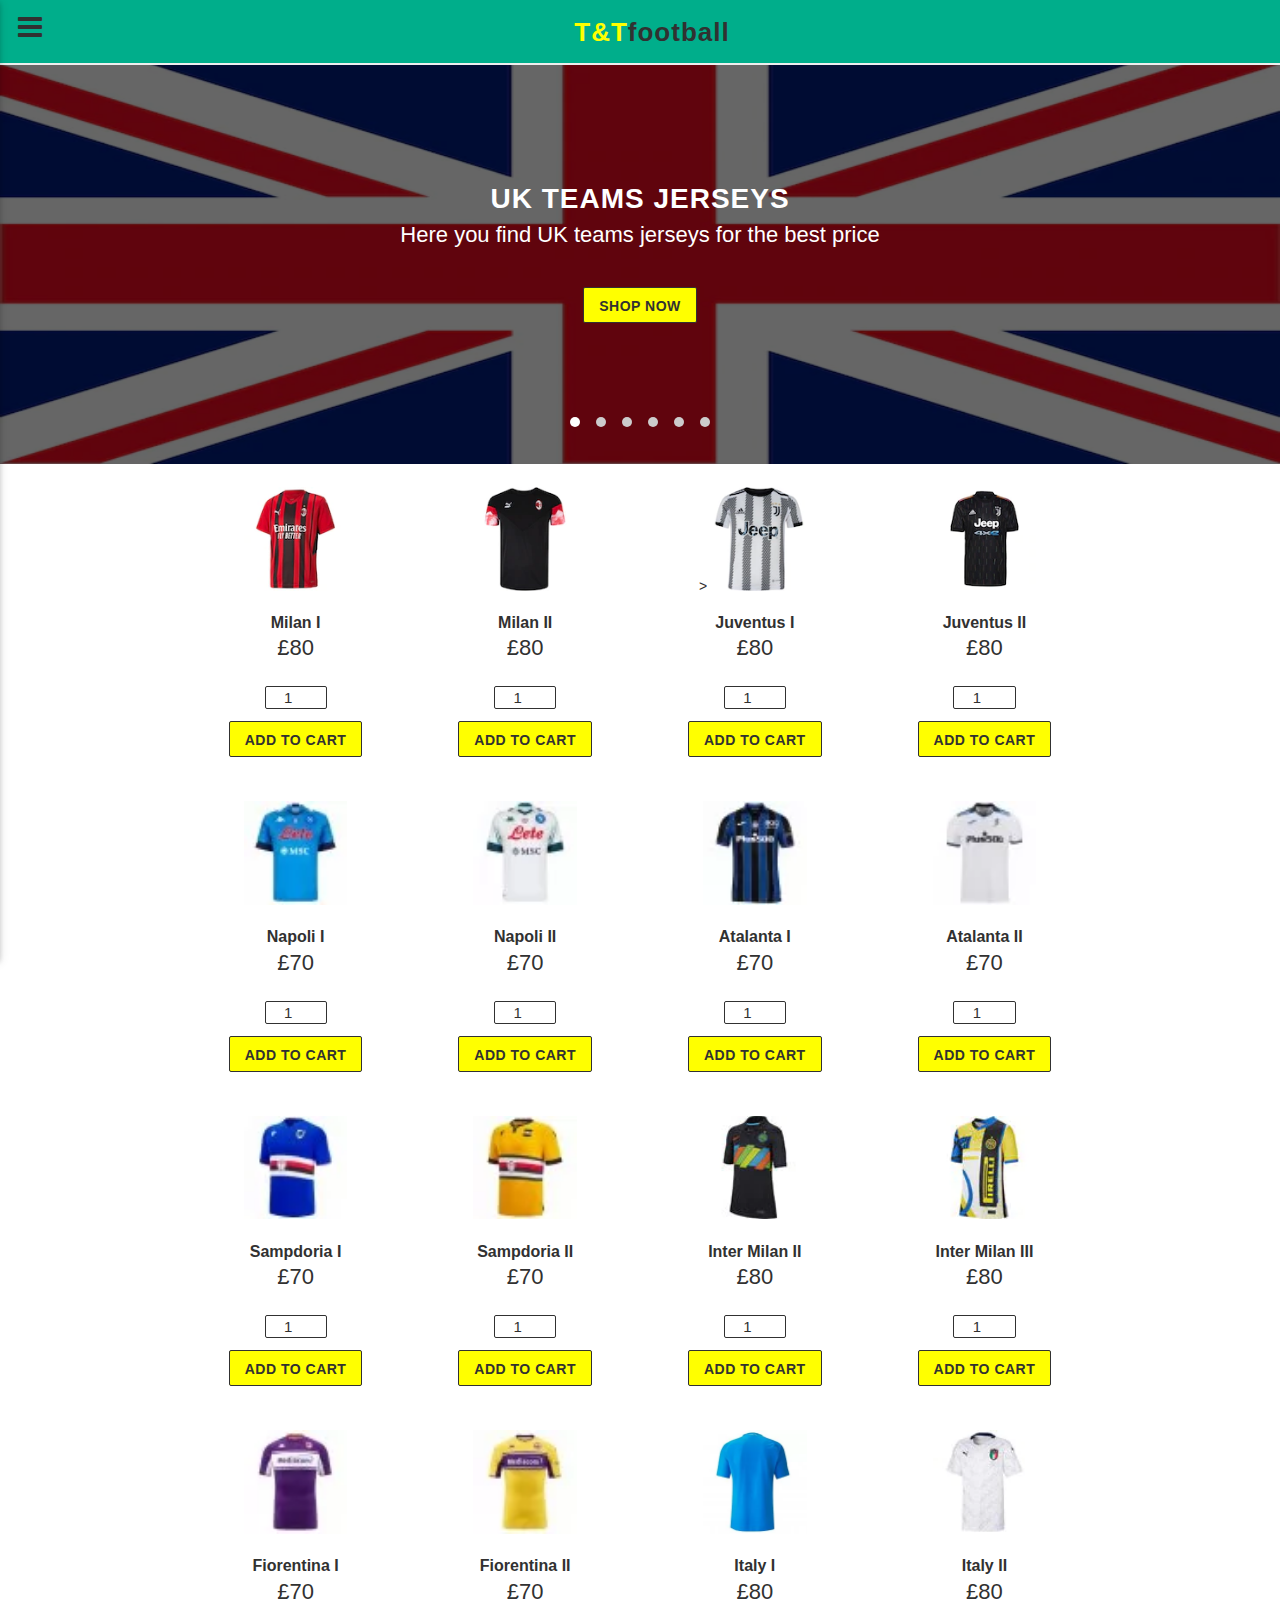
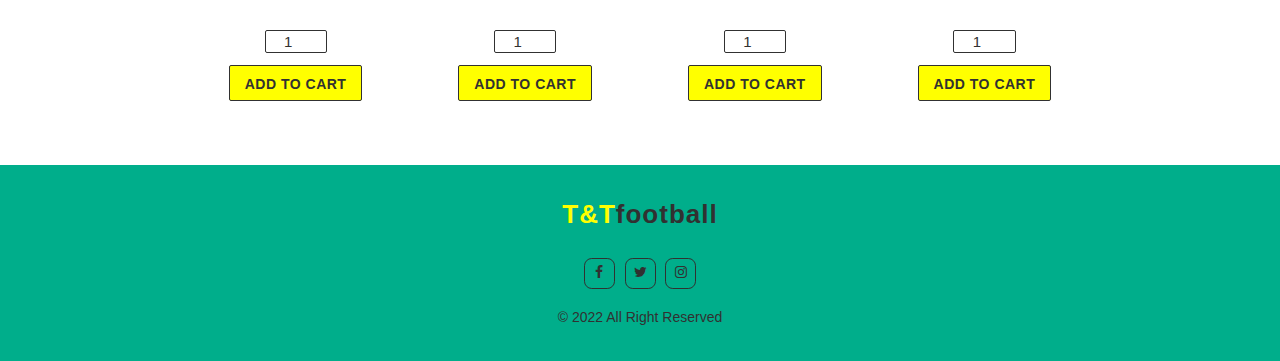
<file: page4-italy-teams.html>
<!DOCTYPE html>
<html lang="en">
<head>
	<meta charset="UTF-8">
	<meta name="viewport" content="width=device-width, initial-scale=1">
	<title>T&Tfootball</title>

	<!-- stylesheet -->
	<link rel="stylesheet" href="css/materialize.css">
	<link rel="stylesheet" href="https://cdnjs.cloudflare.com/ajax/libs/font-awesome/4.7.0/css/font-awesome.min.css">
	<link rel="stylesheet" href="css/normalize.css">
	<link rel="stylesheet" href="css/style.css">

</head>
<body>

	<!-- navbar -->
	<div class="navbar-top">
		<div class="side-nav-panel-left">
			<a href="#" data-activates="slide-out-left" class="side-nav-left"><i class="fa fa-bars"></i></a>
		</div>
		<!-- brand	 -->
		<div class="site-brand">
			<a href="index.html" class="das"><h1><span>T&T</span>football</h1></a>
		</div>
		<!-- end brand	 -->

	</div>
	<!-- end navbar -->

	<!-- side nav left-->
	<div class="side-nav-panel-left">
		<ul id="slide-out-left" class="side-nav side-nav-panel">
			<li><a href="index.html"><h1><span>MENU</span></h1></a></li>
			<li><a href="index.html"><i class="fa fa-home"></i>Home</a></li>
			<li><a href="cart.html"><i class="fa fa-shopping-cart"></i>Shopping Cart</a></li>
			<li><a href="about-us.html"><i class="fa fa-user"></i>About Us</a></li>
			<li><a href="contact.html"><i class="fa fa-envelope-o"></i>Contact Us</a></li>
		</ul>
	</div>
	<!-- end side nav left-->

	
	<!-- slider -->
	<div class="slider">
		
		<ul class="slides">
			<li>
				<img src="img/uk-flag.webp">
				<div class="caption slider-content  center-align">
					<h2>UK TEAMS JERSEYS</h2>
					<h4>Here you find UK teams jerseys for the best price</h4>
					<a href="page1-uk-teams.html" class="btn button-default">SHOP NOW</a>
				</div>
			</li>
			<li>
				<img src="img/france-flag.webp">
				<div class="caption slider-content center-align">
					<h2>FRENCH TEAMS JERSEYS</h2>
					<h4>Here you find french teams jerseys for the best price</h4>
					<a href="page2-france-teams.html" class="btn button-default">SHOP NOW</a>
				</div>
			</li>
			<li>
				<img src="img/germany-flag.webp">
				<div class="caption slider-content center-align">
					<h2>GERMAN TEAMS JERSEYS</h2>
					<h4>Here you find french teams jerseys for the best price</h4>
					<a href="page3-germany-teams.html" class="btn button-default">SHOP NOW</a>
				</div>
			</li>
			<li>
				<img src="img/italy-flag.webp">
				<div class="caption slider-content center-align">
					<h2>ITALIAN TEAMS JERSEYS</h2>
					<h4>Here you find italian teams jerseys for the best price</h4>
					<a href="page4-italy-teams.html" class="btn button-default">SHOP NOW</a>
				</div>
			</li>
			<li>
				<img src="img/spain-flag.webp">
				<div class="caption slider-content center-align">
					<h2>SPANISH TEAMS JERSEYS</h2>
					<h4>Here you find spanish teams jerseys for the best price</h4>
					<a href="page5-spain-teams.html" class="btn button-default">SHOP NOW</a>
				</div>
			</li>
			<li>
				<img src="img/brazil-flag.webp">
				<div class="caption slider-content center-align">
					<h2>BRAZILIAN TEAMS JERSEYS</h2>
					<h4>Here you find brazilian teams jerseys for the best price</h4>
					<a href="page6-brazil-teams.html" class="btn button-default">SHOP NOW</a>
				</div>
			</li>
		</ul>

	</div>
	<!-- end slider -->

	<!-- products -->
	<div class="product-shop section-padding">
		<div class="container">
			<div class="row nomar-bottom">
				<div class="col s12">
					<div class="tabs-content">
						<div id="jerseys">
							<div class="row">
								<div class="col s6">
									<div class="product-content">
										<img src="img/milan1.webp">
										<div class="product-details">
											<h5>Milan I</h5>
											<h4>£80</h4>
										</div>
										<div class="product-cart">
											<ul class="i-pro-bottom">
												<li><div align="center">
                                                    <input type="number" value="1" min="1" max="10" id="qtd55">
                                                    <button class="btn button-cart" type="button" id="add1" id="product1" onclick="AddCart('Milan I', document.getElementById('qtd55').value, '80.00', 55)"> ADD TO CART </button>
                                                </div></li>
											</ul>
										</div>
									</div>
								</div>	
								<div class="col s6">
									<div class="product-content">
										<img src="img/milan2.webp">
										<div class="product-details">
											<h5>Milan II</h5>
											<h4>£80</h4>
										</div>
										<div class="product-cart">
											<ul class="i-pro-bottom">
												<li><div align="center">
                                                    <input type="number" value="1" min="1" max="10" id="qtd55">
                                                    <button class="btn button-cart" type="button" id="add1" id="product1" onclick="AddCart('Milan II', document.getElementById('qtd55').value, '80.00', 55)"> ADD TO CART </button>
                                                </div></li>
											</ul>
										</div>
									</div>
								</div>	
								<div class="col s6">
									<div class="product-content">
										><img src="img/juventus1.webp">
										<div class="product-details">
											<h5>Juventus I</h5>
											<h4>£80</h4>
										</div>
										<div class="product-cart">
											<ul class="i-pro-bottom">
												<li><div align="center">
                                                    <input type="number" value="1" min="1" max="10" id="qtd56">
                                                    <button class="btn button-cart" type="button" id="add1" id="product1" onclick="AddCart('Juventus I', document.getElementById('qtd56').value, '80.00', 56)"> ADD TO CART </button>
                                                </div></li>
											</ul>
										</div>
									</div>
								</div>
								<div class="col s6">
									<div class="product-content">
										<img src="img/juventus2.webp">
										<div class="product-details">
											<h5>Juventus II</h5>
											<h4>£80</h4>
										</div>
										<div class="product-cart">
											<ul class="i-pro-bottom">
												<li><div align="center">
                                                    <input type="number" value="1" min="1" max="10" id="qtd57">
                                                    <button class="btn button-cart" type="button" id="add1" id="product1" onclick="AddCart('Juventus II', document.getElementById('qtd57').value, '80.00', 57)"> ADD TO CART </button>
                                                </div></li>
											</ul>
										</div>
									</div>
								</div>
							</div>
							<div class="row">
								<div class="col s6">
									<div class="product-content">
										<img src="img/napoli1.webp">
										<div class="product-details">
											<h5>Napoli I</h5>
											<h4>£70</h4>
										</div>
										<div class="product-cart">
											<ul class="i-pro-bottom">
												<li><div align="center">
                                                    <input type="number" value="1" min="1" max="10" id="qtd58">
                                                    <button class="btn button-cart" type="button" id="add1" id="product1" onclick="AddCart('Napoli I', document.getElementById('qtd58').value, '70.00', 58)"> ADD TO CART </button>
                                                </div></li>
											</ul>
										</div>
									</div>
								</div>	
								<div class="col s6">
									<div class="product-content">
										<img src="img/napoli2.webp">
										<div class="product-details">
											<h5>Napoli II</h5>
											<h4>£70</h4>
										</div>
										<div class="product-cart">
											<ul class="i-pro-bottom">
												<li><div align="center">
                                                    <input type="number" value="1" min="1" max="10" id="qtd59">
                                                    <button class="btn button-cart" type="button" id="add1" id="product1" onclick="AddCart('Napoli II', document.getElementById('qtd59').value, '70.00', 59)"> ADD TO CART </button>
                                                </div></li>
											</ul>
										</div>
									</div>
								</div>
								<div class="col s6">
									<div class="product-content">
										<img src="img/atalanta1.webp">
										<div class="product-details">
											<h5>Atalanta I</h5>
											<h4>£70</h4>
										</div>
										<div class="product-cart">
											<ul class="i-pro-bottom">
												<li><div align="center">
                                                    <input type="number" value="1" min="1" max="10" id="qtd60">
                                                    <button class="btn button-cart" type="button" id="add1" id="product1" onclick="AddCart('Atalanta I', document.getElementById('qtd60').value, '70.00', 60)"> ADD TO CART </button>
                                                </div></li>
											</ul>
										</div>
									</div>
								</div>
								<div class="col s6">
									<div class="product-content">
										<img src="img/atalanta2.webp">
										<div class="product-details">
											<h5>Atalanta II</h5>
											<h4>£70</h4>
										</div>
										<div class="product-cart">
											<ul class="i-pro-bottom">
												<li><div align="center">
                                                    <input type="number" value="1" min="1" max="10" id="qtd61">
                                                    <button class="btn button-cart" type="button" id="add1" id="product1" onclick="AddCart('Atalanta II', document.getElementById('qtd61').value, '70.00', 61)"> ADD TO CART </button>
                                                </div></li>
											</ul>
										</div>
									</div>
								</div>	
							</div>
							<div class="row">
								<div class="col s6">
									<div class="product-content">
										<img src="img/sampdoria1.webp">
										<div class="product-details">
											<h5>Sampdoria I</h5>
											<h4>£70</h4>
										</div>
										<div class="product-cart">
											<ul class="i-pro-bottom">
												<li><div align="center">
                                                    <input type="number" value="1" min="1" max="10" id="qtd62">
                                                    <button class="btn button-cart" type="button" id="add1" id="product1" onclick="AddCart('Sampdoria I', document.getElementById('qtd62').value, '70.00', 62)"> ADD TO CART </button>
                                                </div></li>
											</ul>
										</div>
									</div>
								</div>	
								<div class="col s6">
									<div class="product-content">
										<img src="img/sampdoria2.webp">
										<div class="product-details">
											<h5>Sampdoria II</h5>
											<h4>£70</h4>
										</div>
										<div class="product-cart">
											<ul class="i-pro-bottom">
												<li><div align="center">
                                                    <input type="number" value="1" min="1" max="10" id="qtd63">
                                                    <button class="btn button-cart" type="button" id="add1" id="product1" onclick="AddCart('Sampdoria II', document.getElementById('qtd63').value, '70.00', 63)"> ADD TO CART </button>
                                                </div></li>
											</ul>
										</div>
									</div>
								</div>
								<div class="col s6">
									<div class="product-content">
										<img src="img/inter2.webp">
										<div class="product-details">
											<h5>Inter Milan II</h5>
											<h4>£80</h4>
										</div>
										<div class="product-cart">
											<ul class="i-pro-bottom">
												<li><div align="center">
                                                    <input type="number" value="1" min="1" max="10" id="qtd64">
                                                    <button class="btn button-cart" type="button" id="add1" id="product1" onclick="AddCart('Inter Milan II', document.getElementById('qtd64').value, '80.00', 64)"> ADD TO CART </button>
                                                </div></li>
											</ul>
										</div>
									</div>
								</div>
								<div class="col s6">
									<div class="product-content">
										<img src="img/inter3.webp">
										<div class="product-details">
											<h5>Inter Milan III</h5>
											<h4>£80</h4>
										</div>
										<div class="product-cart">
											<ul class="i-pro-bottom">
												<li><div align="center">
                                                    <input type="number" value="1" min="1" max="10" id="qtd65">
                                                    <button class="btn button-cart" type="button" id="add1" id="product1" onclick="AddCart('Inter Milan III', document.getElementById('qtd65').value, '80.00', 65)"> ADD TO CART </button>
                                                </div></li>
											</ul>
										</div>
									</div>
								</div>	
							</div>
							<div class="row">
								<div class="col s6">
									<div class="product-content">
										<img src="img/fiorentina1.webp">
										<div class="product-details">
											<h5>Fiorentina I</h5>
											<h4>£70</h4>
										</div>
										<div class="product-cart">
											<ul class="i-pro-bottom">
												<li><div align="center">
                                                    <input type="number" value="1" min="1" max="10" id="qtd66">
                                                    <button class="btn button-cart" type="button" id="add1" id="product1" onclick="AddCart('Fiorentina II', document.getElementById('qtd66').value, '70.00', 66)"> ADD TO CART </button>
                                                </div></li>
											</ul>
										</div>
									</div>
								</div>	
								<div class="col s6">
									<div class="product-content">
										<img src="img/fiorentina2.webp">
										<div class="product-details">
											<h5>Fiorentina II</h5>
											<h4>£70</h4>
										</div>
										<div class="product-cart">
											<ul class="i-pro-bottom">
												<li><div align="center">
                                                    <input type="number" value="1" min="1" max="10" id="qtd67">
                                                    <button class="btn button-cart" type="button" id="add1" id="product1" onclick="AddCart('Fiorentina II', document.getElementById('qtd67').value, '70.00', 67)"> ADD TO CART </button>
                                                </div></li>
											</ul>
										</div>
									</div>
								</div>	
								<div class="col s6">
									<div class="product-content">
										<img src="img/italy1.webp">
										<div class="product-details">
											<h5>Italy I</h5>
											<h4>£80</h4>
										</div>
										<div class="product-cart">
											<ul class="i-pro-bottom">
												<li><div align="center">
                                                    <input type="number" value="1" min="1" max="10" id="qtd68">
                                                    <button class="btn button-cart" type="button" id="add1" id="product1" onclick="AddCart('Italy I', document.getElementById('qtd68').value, '80.00', 68)"> ADD TO CART </button>
                                                </div></li>
											</ul>
										</div>
									</div>
								</div>
								<div class="col s6">
									<div class="product-content">
										<img src="img/italy2.webp">
										<div class="product-details">
											<h5>Italy II</h5>
											<h4>£80</h4>
										</div>
										<div class="product-cart">
											<ul class="i-pro-bottom">
												<li><div align="center">
                                                    <input type="number" value="1" min="1" max="10" id="qtd69">
                                                    <button class="btn button-cart" type="button" id="add1" id="product1" onclick="AddCart('Italy II', document.getElementById('qtd69').value, '80.00', 69)"> ADD TO CART </button>
                                                </div></li>
											</ul>
										</div>
									</div>
								</div>
							</div>	
						</div>
					</div>
				</div>
			</div>
		</div>
	</div>
	<!-- end products -->
	

	<!-- bottom page -->
	<div class="bottom-page">
		<div class="container">
			<div class="about-us-bottom-page">
				<h6><span>T&T</span>football</h6>
			</div>
			<div class="social-media">
				<a href="https://www.facebook.com"><i class="fa fa-facebook"></i></a>
				<a href="https://twitter.com"><i class="fa fa-twitter"></i></a>
				<a href="https://www.instagram.com"><i class="fa fa-instagram"></i></a>
			</div>
			<div class="copyright">
				<span>© 2022 All Right Reserved</span>
			</div>
		</div>
	</div>
	<!-- end bottom page -->

</body>

	<!-- scripts -->
	
	<script src="js/jquery-3.1.0.min.js"></script>
	<script src="js/materialize.min.js"></script>
	<script src="js/main.js"></script>


</html>
</file>
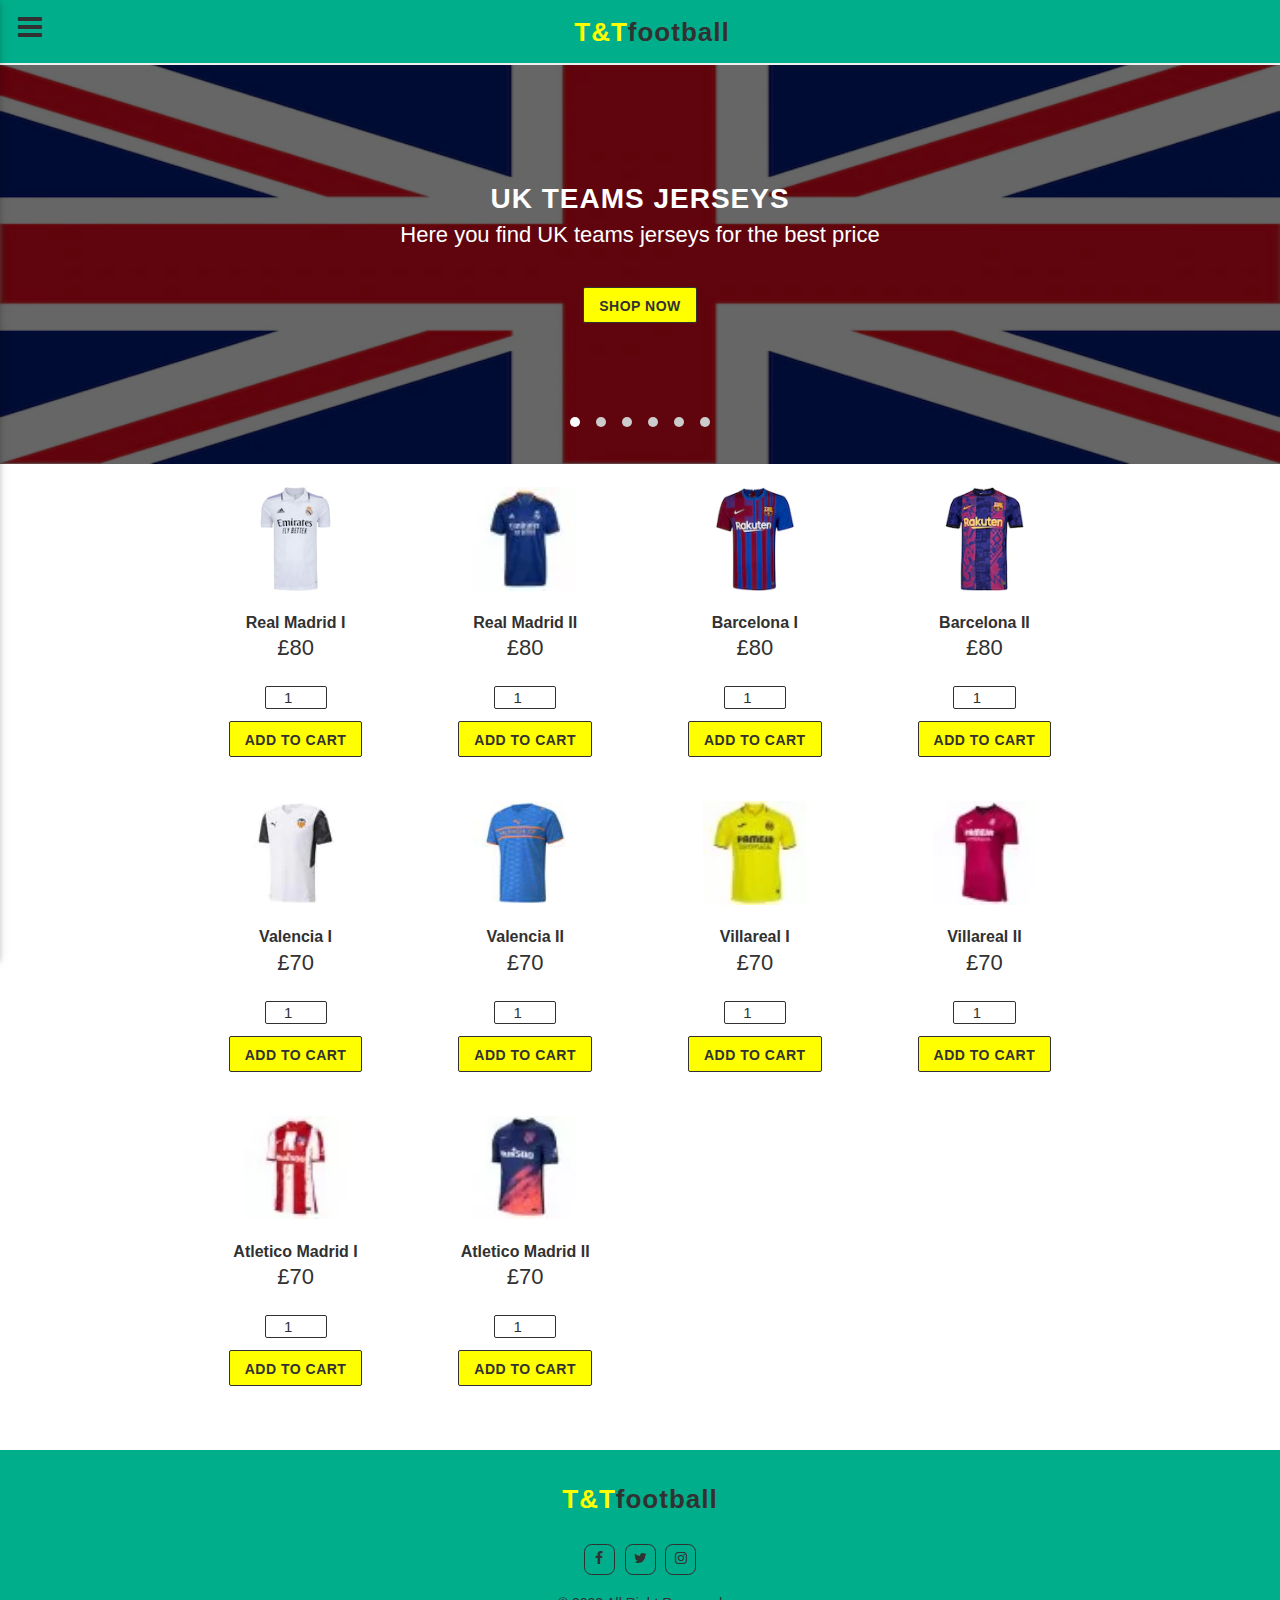
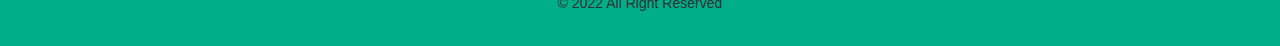
<file: page5-spain-teams.html>
<!DOCTYPE html>
<html lang="en">
<head>
	<meta charset="UTF-8">
	<meta name="viewport" content="width=device-width, initial-scale=1">
	<title>T&Tfootball</title>

	<!-- stylesheet -->
	<link rel="stylesheet" href="css/materialize.css">
	<link rel="stylesheet" href="https://cdnjs.cloudflare.com/ajax/libs/font-awesome/4.7.0/css/font-awesome.min.css">
	<link rel="stylesheet" href="css/normalize.css">
	<link rel="stylesheet" href="css/style.css">

</head>
<body>

	<!-- navbar -->
	<div class="navbar-top">
		<div class="side-nav-panel-left">
			<a href="#" data-activates="slide-out-left" class="side-nav-left"><i class="fa fa-bars"></i></a>
		</div>
		<!-- brand -->
		<div class="site-brand">
			<a href="index.html" class="das"><h1><span>T&T</span>football</h1></a>
		</div>
		<!-- end brand -->

	</div>
	<!-- end navbar -->

	<!-- side nav left-->
	<div class="side-nav-panel-left">
		<ul id="slide-out-left" class="side-nav side-nav-panel">
			<li><a href="index.html"><h1><span>MENU</span></h1></a></li>
			<li><a href="index.html"><i class="fa fa-home"></i>Home</a></li>
			<li><a href="cart.html"><i class="fa fa-shopping-cart"></i>Shopping Cart</a></li>
			<li><a href="about-us.html"><i class="fa fa-user"></i>About Us</a></li>
			<li><a href="contact.html"><i class="fa fa-envelope-o"></i>Contact Us</a></li>
		</ul>
	</div>
	<!-- end side nav left-->

	
	<!-- slider -->
	<div class="slider">
		
		<ul class="slides">
			<li>
				<img src="img/uk-flag.webp">
				<div class="caption slider-content  center-align">
					<h2>UK TEAMS JERSEYS</h2>
					<h4>Here you find UK teams jerseys for the best price</h4>
					<a href="page1-uk-teams.html" class="btn button-default">SHOP NOW</a>
				</div>
			</li>
			<li>
				<img src="img/france-flag.webp">
				<div class="caption slider-content center-align">
					<h2>FRENCH TEAMS JERSEYS</h2>
					<h4>Here you find french teams jerseys for the best price</h4>
					<a href="page2-france-teams.html" class="btn button-default">SHOP NOW</a>
				</div>
			</li>
			<li>
				<img src="img/germany-flag.webp">
				<div class="caption slider-content center-align">
					<h2>GERMAN TEAMS JERSEYS</h2>
					<h4>Here you find french teams jerseys for the best price</h4>
					<a href="page3-germany-teams.html" class="btn button-default">SHOP NOW</a>
				</div>
			</li>
			<li>
				<img src="img/italy-flag.webp">
				<div class="caption slider-content center-align">
					<h2>ITALIAN TEAMS JERSEYS</h2>
					<h4>Here you find italian teams jerseys for the best price</h4>
					<a href="page4-italy-teams.html" class="btn button-default">SHOP NOW</a>
				</div>
			</li>
			<li>
				<img src="img/spain-flag.webp">
				<div class="caption slider-content center-align">
					<h2>SPANISH TEAMS JERSEYS</h2>
					<h4>Here you find spanish teams jerseys for the best price</h4>
					<a href="page5-spain-teams.html" class="btn button-default">SHOP NOW</a>
				</div>
			</li>
			<li>
				<img src="img/brazil-flag.webp">
				<div class="caption slider-content center-align">
					<h2>BRAZILIAN TEAMS JERSEYS</h2>
					<h4>Here you find brazilian teams jerseys for the best price</h4>
					<a href="page6-brazil-teams.html" class="btn button-default">SHOP NOW</a>
				</div>
			</li>
		</ul>

	</div>
	<!-- end slider -->

	<!-- products -->
	<div class="product-shop section-padding">
		<div class="container">
			<div class="row nomar-bottom">
				<div class="col s12">
					<div class="tabs-content">
						<div id="jerseys">
							<div class="row">
								<div class="col s6">
									<div class="product-content">
										<img src="img/real-madrid1.webp">
										<div class="product-details">
											<h5>Real Madrid I</h5>
											<h4>£80</h4>
										</div>
										<div class="product-cart">
											<ul class="i-pro-bottom">
												<li><div align="center">
                                                    <input type="number" value="1" min="1" max="10" id="qtd70">
                                                    <button class="btn button-cart" type="button" id="add1" id="product1" onclick="AddCart('Real Madrid I', document.getElementById('qtd70').value, '80.00', 70)"> ADD TO CART </button>
                                                </div></li>
											</ul>
										</div>
									</div>
								</div>	
								<div class="col s6">
									<div class="product-content">
										<img src="img/real-madrid2.webp">
										<div class="product-details">
											<h5>Real Madrid II</h5>
											<h4>£80</h4>
										</div>
										<div class="product-cart">
											<ul class="i-pro-bottom">
												<li><div align="center">
                                                    <input type="number" value="1" min="1" max="10" id="qtd70">
                                                    <button class="btn button-cart" type="button" id="add1" id="product1" onclick="AddCart('Real Madrid II', document.getElementById('qtd70').value, '80.00', 70)"> ADD TO CART </button>
                                                </div></li>
											</ul>
										</div>
									</div>
								</div>	
								<div class="col s6">
									<div class="product-content">
										<img src="img/barcelona1.webp">
										<div class="product-details">
											<h5>Barcelona I</h5>
											<h4>£80</h4>
										</div>
										<div class="product-cart">
											<ul class="i-pro-bottom">
												<li><div align="center">
                                                    <input type="number" value="1" min="1" max="10" id="qtd71">
                                                    <button class="btn button-cart" type="button" id="add1" id="product1" onclick="AddCart('Barcelona I', document.getElementById('qtd71').value, '80.00', 71)"> ADD TO CART </button>
                                                </div></li>
											</ul>
										</div>
									</div>
								</div>
								<div class="col s6">
									<div class="product-content">
										<img src="img/barcelona2.webp">
										<div class="product-details">
											<h5>Barcelona II</h5>
											<h4>£80</h4>
										</div>
										<div class="product-cart">
											<ul class="i-pro-bottom">
												<li><div align="center">
                                                    <input type="number" value="1" min="1" max="10" id="qtd72">
                                                    <button class="btn button-cart" type="button" id="add1" id="product1" onclick="AddCart('Barcelona II', document.getElementById('qtd72').value, '80.00', 72)"> ADD TO CART </button>
                                                </div></li>
											</ul>
										</div>
									</div>
								</div>
							</div>
							<div class="row">
								<div class="col s6">
									<div class="product-content">
										<img src="img/valencia1.webp">
										<div class="product-details">
											<h5>Valencia I</h5>
											<h4>£70</h4>
										</div>
										<div class="product-cart">
											<ul class="i-pro-bottom">
												<li><div align="center">
                                                    <input type="number" value="1" min="1" max="10" id="qtd73">
                                                    <button class="btn button-cart" type="button" id="add1" id="product1" onclick="AddCart('Valencia I', document.getElementById('qtd73').value, '70.00', 73)"> ADD TO CART </button>
                                                </div></li>
											</ul>
										</div>
									</div>
								</div>	
								<div class="col s6">
									<div class="product-content">
										<img src="img/valencia2.webp">
										<div class="product-details">
											<h5>Valencia II</h5>
											<h4>£70</h4>
										</div>
										<div class="product-cart">
											<ul class="i-pro-bottom">
												<li><div align="center">
                                                    <input type="number" value="1" min="1" max="10" id="qtd73">
                                                    <button class="btn button-cart" type="button" id="add1" id="product1" onclick="AddCart('Valencia II', document.getElementById('qtd73').value, '70.00', 73)"> ADD TO CART </button>
                                                </div></li>
											</ul>
										</div>
									</div>
								</div>
								<div class="col s6">
									<div class="product-content">
										<img src="img/villareal1.webp">
										<div class="product-details">
											<h5>Villareal I</h5>
											<h4>£70</h4>
										</div>
										<div class="product-cart">
											<ul class="i-pro-bottom">
												<li><div align="center">
                                                    <input type="number" value="1" min="1" max="10" id="qtd74">
                                                    <button class="btn button-cart" type="button" id="add1" id="product1" onclick="AddCart('Villareal I', document.getElementById('qtd74').value, '70.00', 74)"> ADD TO CART </button>
                                                </div></li>
											</ul>
										</div>
									</div>
								</div>
								<div class="col s6">
									<div class="product-content">
										<img src="img/villareal2.webp">
										<div class="product-details">
											<h5>Villareal II</h5>
											<h4>£70</h4>
										</div>
										<div class="product-cart">
											<ul class="i-pro-bottom">
												<li><div align="center">
                                                    <input type="number" value="1" min="1" max="10" id="qtd75">
                                                    <button class="btn button-cart" type="button" id="add1" id="product1" onclick="AddCart('Villareal II', document.getElementById('qtd75').value, '70.00', 75)"> ADD TO CART </button>
                                                </div></li>
											</ul>
										</div>
									</div>
								</div>	
							</div>
							<div class="row">
								<div class="col s6">
									<div class="product-content">
										<img src="img/atleticomadrid1.webp">
										<div class="product-details">
											<h5>Atletico Madrid I</h5>
											<h4>£70</h4>
										</div>
										<div class="product-cart">
											<ul class="i-pro-bottom">
												<li><div align="center">
                                                    <input type="number" value="1" min="1" max="10" id="qtd76">
                                                    <button class="btn button-cart" type="button" id="add1" id="product1" onclick="AddCart('Atletico Madrid I', document.getElementById('qtd76').value, '80.00', 76)"> ADD TO CART </button>
                                                </div></li>
											</ul>
										</div>
									</div>
								</div>	
								<div class="col s6">
									<div class="product-content">
										<img src="img/atleticomadrid2.webp">
										<div class="product-details">
											<h5>Atletico Madrid II</h5>
											<h4>£70</h4>
										</div>
										<div class="product-cart">
											<ul class="i-pro-bottom">
												<li><div align="center">
                                                    <input type="number" value="1" min="1" max="10" id="qtd77">
                                                    <button class="btn button-cart" type="button" id="add1" id="product1" onclick="AddCart('Atletico Madrid II', document.getElementById('qtd77').value, '70.00', 77)"> ADD TO CART </button>
                                                </div></li>
											</ul>
										</div>
									</div>
								</div>
							</div>	
						</div>
					</div>
				</div>
			</div>
		</div>
	</div>
	<!-- end products -->
	

	<!-- bottom page -->
	<div class="bottom-page">
		<div class="container">
			<div class="about-us-bottom-page">
				<h6><span>T&T</span>football</h6>
			</div>
			<div class="social-media">
				<a href="https://www.facebook.com"><i class="fa fa-facebook"></i></a>
				<a href="https://twitter.com"><i class="fa fa-twitter"></i></a>
				<a href="https://www.instagram.com"><i class="fa fa-instagram"></i></a>
			</div>
			<div class="copyright">
				<span>© 2022 All Right Reserved</span>
			</div>
		</div>
	</div>
	<!-- end bottom page -->

</body>

	<!-- scripts -->
	
	<script src="js/jquery-3.1.0.min.js"></script>
	<script src="js/materialize.min.js"></script>
	<script src="js/main.js"></script>


</html>
</file>
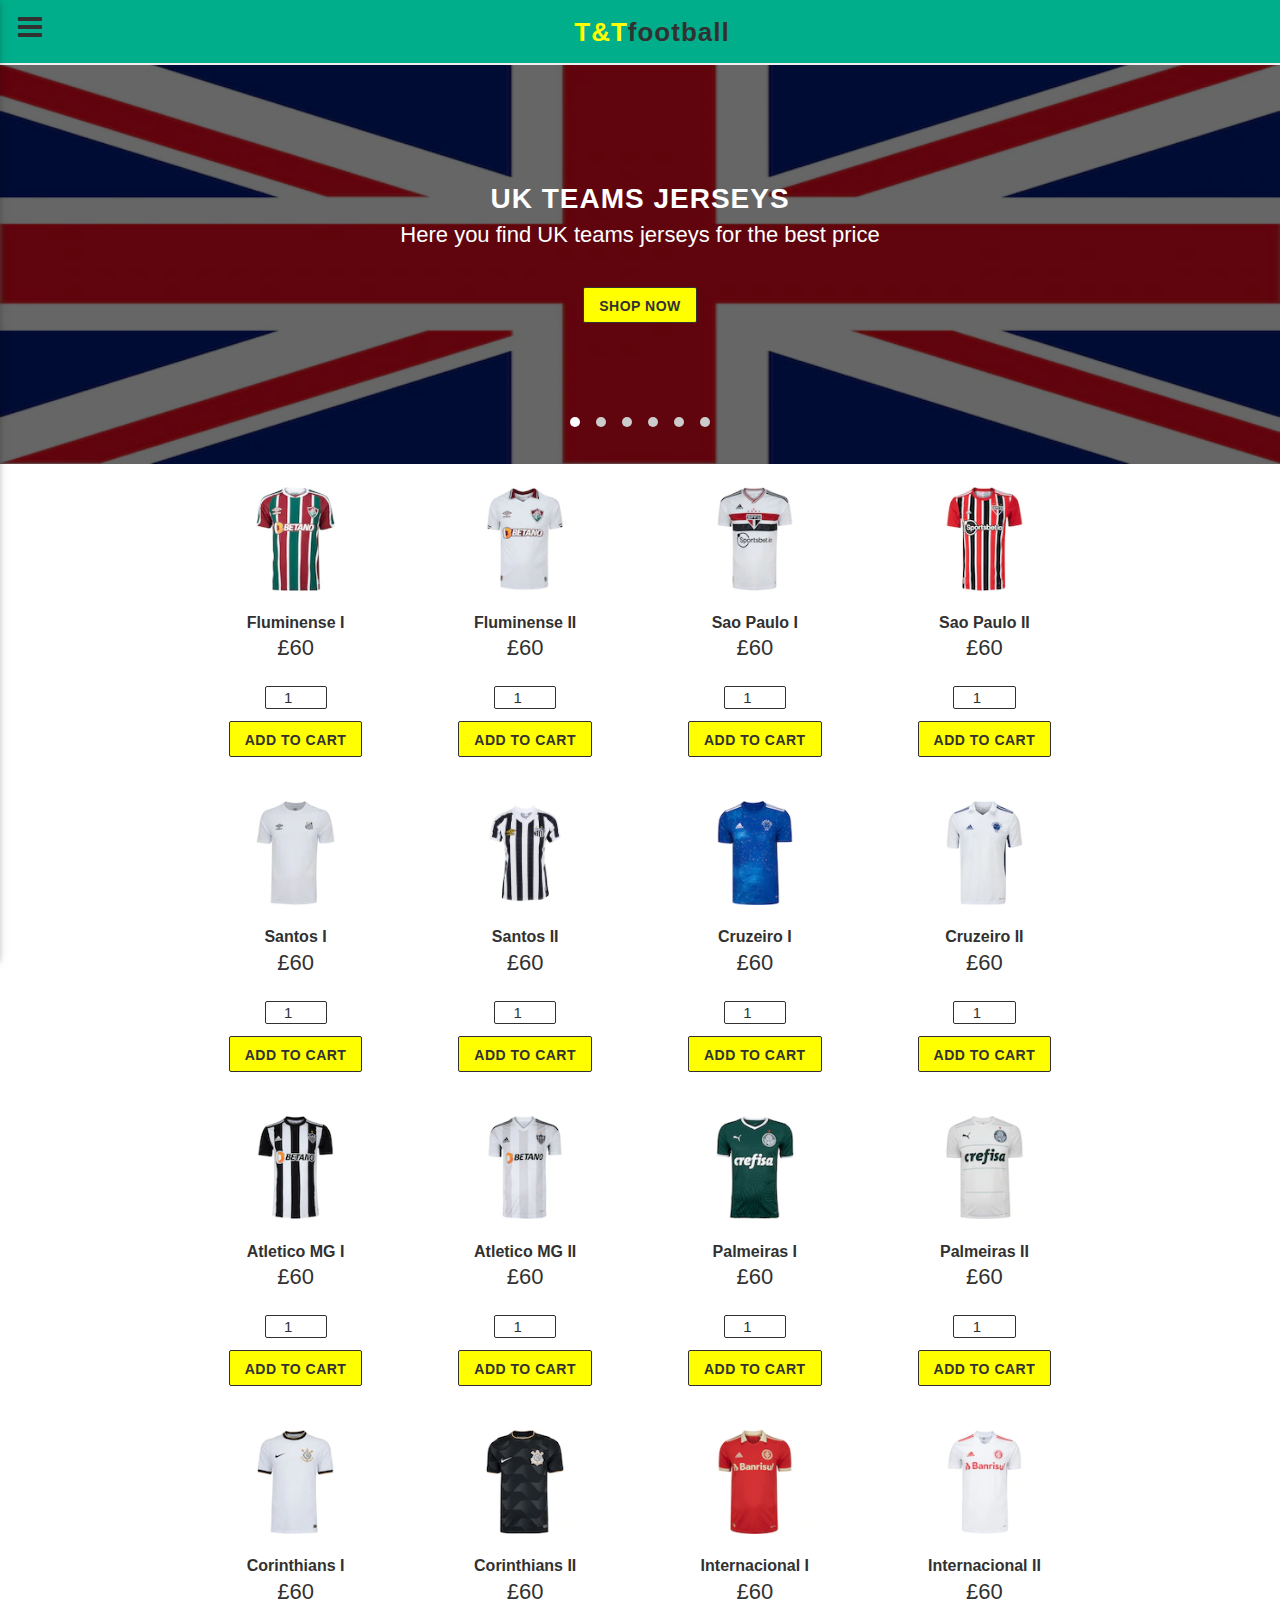
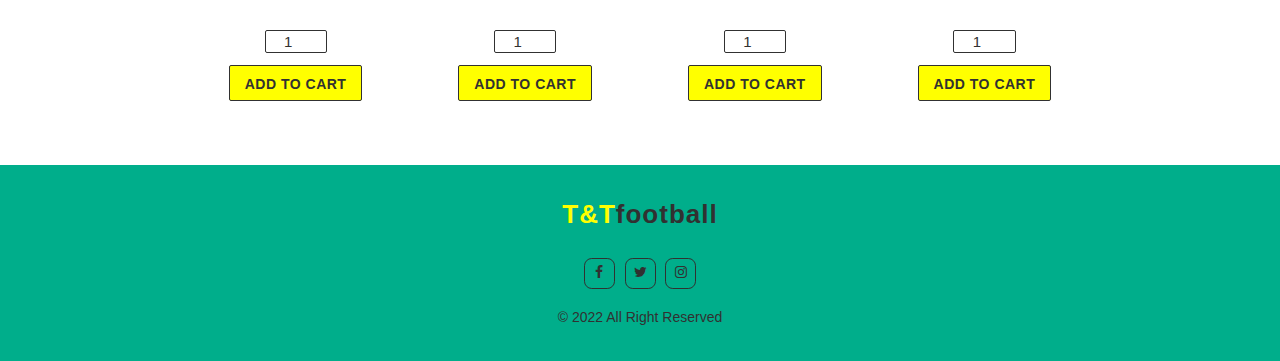
<file: page6-brazil-teams.html>
<!DOCTYPE html>
<html lang="en">
<head>
	<meta charset="UTF-8">
	<meta name="viewport" content="width=device-width, initial-scale=1">
	<title>T&Tfootball</title>

	<!-- stylesheet -->
	<link rel="stylesheet" href="css/materialize.css">
	<link rel="stylesheet" href="https://cdnjs.cloudflare.com/ajax/libs/font-awesome/4.7.0/css/font-awesome.min.css">
	<link rel="stylesheet" href="css/normalize.css">
	<link rel="stylesheet" href="css/style.css">

</head>
<body>

	<!-- navbar -->
	<div class="navbar-top">
		<div class="side-nav-panel-left">
			<a href="#" data-activates="slide-out-left" class="side-nav-left"><i class="fa fa-bars"></i></a>
		</div>
		<!-- brand	 -->
		<div class="site-brand">
			<a href="index.html" class="das"><h1><span>T&T</span>football</h1></a>
		</div>
		<!-- end brand -->

	</div>
	<!-- end navbar -->

	<!-- side nav left-->
	<div class="side-nav-panel-left">
		<ul id="slide-out-left" class="side-nav side-nav-panel">
			<li><a href="index.html"><h1><span>MENU</span></h1></a></li>
			<li><a href="index.html"><i class="fa fa-home"></i>Home</a></li>
			<li><a href="cart.html"><i class="fa fa-shopping-cart"></i>Shopping Cart</a></li>
			<li><a href="about-us.html"><i class="fa fa-user"></i>About Us</a></li>
			<li><a href="contact.html"><i class="fa fa-envelope-o"></i>Contact Us</a></li>
		</ul>
	</div>
	<!-- end side nav left-->

	
	<!-- slider -->
	<div class="slider">
		
		<ul class="slides">
			<li>
				<img src="img/uk-flag.webp">
				<div class="caption slider-content  center-align">
					<h2>UK TEAMS JERSEYS</h2>
					<h4>Here you find UK teams jerseys for the best price</h4>
					<a href="page1-uk-teams.html" class="btn button-default">SHOP NOW</a>
				</div>
			</li>
			<li>
				<img src="img/france-flag.webp">
				<div class="caption slider-content center-align">
					<h2>FRENCH TEAMS JERSEYS</h2>
					<h4>Here you find french teams jerseys for the best price</h4>
					<a href="page2-france-teams.html" class="btn button-default">SHOP NOW</a>
				</div>
			</li>
			<li>
				<img src="img/germany-flag.webp">
				<div class="caption slider-content center-align">
					<h2>GERMAN TEAMS JERSEYS</h2>
					<h4>Here you find french teams jerseys for the best price</h4>
					<a href="page3-germany-teams.html" class="btn button-default">SHOP NOW</a>
				</div>
			</li>
			<li>
				<img src="img/italy-flag.webp">
				<div class="caption slider-content center-align">
					<h2>ITALIAN TEAMS JERSEYS</h2>
					<h4>Here you find italian teams jerseys for the best price</h4>
					<a href="page4-italy-teams.html" class="btn button-default">SHOP NOW</a>
				</div>
			</li>
			<li>
				<img src="img/spain-flag.webp">
				<div class="caption slider-content center-align">
					<h2>SPANISH TEAMS JERSEYS</h2>
					<h4>Here you find spanish teams jerseys for the best price</h4>
					<a href="page5-spain-teams.html" class="btn button-default">SHOP NOW</a>
				</div>
			</li>
			<li>
				<img src="img/brazil-flag.webp">
				<div class="caption slider-content center-align">
					<h2>BRAZILIAN TEAMS JERSEYS</h2>
					<h4>Here you find brazilian teams jerseys for the best price</h4>
					<a href="page6-brazil-teams.html" class="btn button-default">SHOP NOW</a>
				</div>
			</li>
		</ul>

	</div>
	<!-- end slider -->

	<!-- products -->
	<div class="product-shop section-padding">
		<div class="container">
			<div class="row nomar-bottom">
				<div class="col s12">
					<div class="tabs-content">
						<div id="jerseys">
							<div class="row">
								<div class="col s6">
									<div class="product-content">
										<img src="img/fluminense1.webp">
										<div class="product-details">
											<h5>Fluminense I</h5>
											<h4>£60</h4>
										</div>
										<div class="product-cart">
											<ul class="i-pro-bottom">
												<li><div align="center">
                                                    <input type="number" value="1" min="1" max="10" id="qtd78">
                                                    <button class="btn button-cart" type="button" id="add1" id="product1" onclick="AddCart('Fluminense I', document.getElementById('qtd78').value, '60.00', 78)"> ADD TO CART </button>
                                                </div></li>
											</ul>
										</div>
									</div>
								</div>	
								<div class="col s6">
									<div class="product-content">
										<img src="img/fluminense2.webp">
										<div class="product-details">
											<h5>Fluminense II</h5>
											<h4>£60</h4>
										</div>
										<div class="product-cart">
											<ul class="i-pro-bottom">
												<li><div align="center">
                                                    <input type="number" value="1" min="1" max="10" id="qtd79">
                                                    <button class="btn button-cart" type="button" id="add1" id="product1" onclick="AddCart('Fluminense II', document.getElementById('qtd79').value, '60.00', 79)"> ADD TO CART </button>
                                                </div></li>
											</ul>
										</div>
									</div>
								</div>	
								<div class="col s6">
									<div class="product-content">
										<img src="img/saopaulo1.webp">
										<div class="product-details">
											<h5>Sao Paulo I</h5>
											<h4>£60</h4>
										</div>
										<div class="product-cart">
											<ul class="i-pro-bottom">
												<li><div align="center">
                                                    <input type="number" value="1" min="1" max="10" id="qtd80">
                                                    <button class="btn button-cart" type="button" id="add1" id="product1" onclick="AddCart('Sao Paulo I', document.getElementById('qtd80').value, '60.00', 80)"> ADD TO CART </button>
                                                </div></li>
											</ul>
										</div>
									</div>
								</div>
								<div class="col s6">
									<div class="product-content">
										<img src="img/saopaulo2.webp">
										<div class="product-details">
											<h5>Sao Paulo II</h5>
											<h4>£60</h4>
										</div>
										<div class="product-cart">
											<ul class="i-pro-bottom">
												<li><div align="center">
                                                    <input type="number" value="1" min="1" max="10" id="qtd81">
                                                    <button class="btn button-cart" type="button" id="add1" id="product1" onclick="AddCart('Sao Paulo II', document.getElementById('qtd81').value, '60.00', 81)"> ADD TO CART </button>
                                                </div></li>
											</ul>
										</div>
									</div>
								</div>
							</div>
							<div class="row">
								<div class="col s6">
									<div class="product-content">
										<img src="img/santos1.webp">
										<div class="product-details">
											<h5>Santos I</h5>
											<h4>£60</h4>
										</div>
										<div class="product-cart">
											<ul class="i-pro-bottom">
												<li><div align="center">
                                                    <input type="number" value="1" min="1" max="10" id="qtd82">
                                                    <button class="btn button-cart" type="button" id="add1" id="product1" onclick="AddCart('Santos I', document.getElementById('qtd82').value, '60.00', 82)"> ADD TO CART </button>
                                                </div></li>
											</ul>
										</div>
									</div>
								</div>	
								<div class="col s6">
									<div class="product-content">
										<img src="img/santos2.webp">
										<div class="product-details">
											<h5>Santos II</h5>
											<h4>£60</h4>
										</div>
										<div class="product-cart">
											<ul class="i-pro-bottom">
												<li><div align="center">
                                                    <input type="number" value="1" min="1" max="10" id="qtd83">
                                                    <button class="btn button-cart" type="button" id="add1" id="product1" onclick="AddCart('Santos II', document.getElementById('qtd83').value, '60.00', 84)"> ADD TO CART </button>
                                                </div></li>
											</ul>
										</div>
									</div>
								</div>
								<div class="col s6">
									<div class="product-content">
										<img src="img/cruzeiro1.webp">
										<div class="product-details">
											<h5>Cruzeiro I</h5>
											<h4>£60</h4>
										</div>
										<div class="product-cart">
											<ul class="i-pro-bottom">
												<li><div align="center">
                                                    <input type="number" value="1" min="1" max="10" id="qtd85">
                                                    <button class="btn button-cart" type="button" id="add1" id="product1" onclick="AddCart('Cruzeiro I', document.getElementById('qtd85').value, '60.00', 85)"> ADD TO CART </button>
                                                </div></li>
											</ul>
										</div>
									</div>
								</div>
								<div class="col s6">
									<div class="product-content">
										<img src="img/cruzeiro2.webp">
										<div class="product-details">
											<h5>Cruzeiro II</h5>
											<h4>£60</h4>
										</div>
										<div class="product-cart">
											<ul class="i-pro-bottom">
												<li><div align="center">
                                                    <input type="number" value="1" min="1" max="10" id="qtd86">
                                                    <button class="btn button-cart" type="button" id="add1" id="product1" onclick="AddCart('Cruzeiro II', document.getElementById('qtd86').value, '60.00', 86)"> ADD TO CART </button>
                                                </div></li>
											</ul>
										</div>
									</div>
								</div>	
							</div>
							<div class="row">
								<div class="col s6">
									<div class="product-content">
										<img src="img/atleticomg1.webp">
										<div class="product-details">
											<h5>Atletico MG I</h5>
											<h4>£60</h4>
										</div>
										<div class="product-cart">
											<ul class="i-pro-bottom">
												<li><div align="center">
                                                    <input type="number" value="1" min="1" max="10" id="qtd87">
                                                    <button class="btn button-cart" type="button" id="add1" id="product1" onclick="AddCart('Atletico MG I', document.getElementById('qtd87').value, '60.00', 87)"> ADD TO CART </button>
                                                </div></li>
											</ul>
										</div>
									</div>
								</div>	
								<div class="col s6">
									<div class="product-content">
										<img src="img/atleticomg2.webp">
										<div class="product-details">
											<h5>Atletico MG II</h5>
											<h4>£60</h4>
										</div>
										<div class="product-cart">
											<ul class="i-pro-bottom">
												<li><div align="center">
                                                    <input type="number" value="1" min="1" max="10" id="qtd88">
                                                    <button class="btn button-cart" type="button" id="add1" id="product1" onclick="AddCart('Atletico MG II', document.getElementById('qtd88').value, '60.00', 88)"> ADD TO CART </button>
                                                </div></li>
											</ul>
										</div>
									</div>
								</div>
								<div class="col s6">
									<div class="product-content">
										<img src="img/palmeiras1.webp">
										<div class="product-details">
											<h5>Palmeiras I</h5>
											<h4>£60</h4>
										</div>
										<div class="product-cart">
											<ul class="i-pro-bottom">
												<li><div align="center">
                                                    <input type="number" value="1" min="1" max="10" id="qtd89">
                                                    <button class="btn button-cart" type="button" id="add1" id="product1" onclick="AddCart('Palmeiras I', document.getElementById('qtd89').value, '60.00', 89)"> ADD TO CART </button>
                                                </div></li>
											</ul>
										</div>
									</div>
								</div>
								<div class="col s6">
									<div class="product-content">
										<img src="img/palmeiras2.webp">
										<div class="product-details">
											<h5>Palmeiras II</h5>
											<h4>£60</h4>
										</div>
										<div class="product-cart">
											<ul class="i-pro-bottom">
												<li><div align="center">
                                                    <input type="number" value="1" min="1" max="10" id="qtd90">
                                                    <button class="btn button-cart" type="button" id="add1" id="product1" onclick="AddCart('Palmeiras II', document.getElementById('qtd90').value, '60.00', 90)"> ADD TO CART </button>
                                                </div></li>
											</ul>
										</div>
									</div>
								</div>	
							</div>
							<div class="row">
								<div class="col s6">
									<div class="product-content">
										<img src="img/corinthians1.webp">
										<div class="product-details">
											<h5>Corinthians I</h5>
											<h4>£60</h4>
										</div>
										<div class="product-cart">
											<ul class="i-pro-bottom">
												<li><div align="center">
                                                    <input type="number" value="1" min="1" max="10" id="qtd91">
                                                    <button class="btn button-cart" type="button" id="add1" id="product1" onclick="AddCart('Corinthians I', document.getElementById('qtd91').value, '60.00', 91)"> ADD TO CART </button>
                                                </div></li>
											</ul>
										</div>
									</div>
								</div>	
								<div class="col s6">
									<div class="product-content">
										<img src="img/corinthians2.webp">
										<div class="product-details">
											<h5>Corinthians II</h5>
											<h4>£60</h4>
										</div>
										<div class="product-cart">
											<ul class="i-pro-bottom">
												<li><div align="center">
                                                    <input type="number" value="1" min="1" max="10" id="qtd92">
                                                    <button class="btn button-cart" type="button" id="add1" id="product1" onclick="AddCart('Corinthians II', document.getElementById('qtd92').value, '60.00', 92)"> ADD TO CART </button>
                                                </div></li>
											</ul>
										</div>
									</div>
								</div>	
								<div class="col s6">
									<div class="product-content">
										<img src="img/internacional1.webp">
										<div class="product-details">
											<h5>Internacional I</h5>
											<h4>£60</h4>
										</div>
										<div class="product-cart">
											<ul class="i-pro-bottom">
												<li><div align="center">
                                                    <input type="number" value="1" min="1" max="10" id="qtd93">
                                                    <button class="btn button-cart" type="button" id="add1" id="product1" onclick="AddCart('Internacional I', document.getElementById('qtd93').value, '60.00', 93)"> ADD TO CART </button>
                                                </div></li>
											</ul>
										</div>
									</div>
								</div>
								<div class="col s6">
									<div class="product-content">
										<img src="img/internacional2.webp">
										<div class="product-details">
											<h5>Internacional II</h5>
											<h4>£60</h4>
										</div>
										<div class="product-cart">
											<ul class="i-pro-bottom">
												<li><div align="center">
                                                    <input type="number" value="1" min="1" max="10" id="qtd94">
                                                    <button class="btn button-cart" type="button" id="add1" id="product1" onclick="AddCart('Internacional II', document.getElementById('qtd94').value, '60.00', 94)"> ADD TO CART </button>
                                                </div></li>
											</ul>
										</div>
									</div>
								</div>
							</div>	
						</div>
					</div>
				</div>
			</div>
		</div>
	</div>
	<!-- end products -->
	

	<!-- bottom page -->
	<div class="bottom-page">
		<div class="container">
			<div class="about-us-bottom-page">
				<h6><span>T&T</span>football</h6>
			</div>
			<div class="social-media">
				<a href="https://www.facebook.com"><i class="fa fa-facebook"></i></a>
				<a href="https://twitter.com"><i class="fa fa-twitter"></i></a>
				<a href="https://www.instagram.com"><i class="fa fa-instagram"></i></a>
			</div>
			<div class="copyright">
				<span>© 2022 All Right Reserved</span>
			</div>
		</div>
	</div>
	<!-- end bottom page -->

</body>

	<!-- scripts -->
	
	<script src="js/jquery-3.1.0.min.js"></script>
	<script src="js/materialize.min.js"></script>
	<script src="js/main.js"></script>


</html>
</file>
<file: css/style.css>
/*--General--*/
body {
	margin: 0;
	padding: 0;
	font-size: 14px;
	font-family: 'Open Sans', sans-serif;
	background: #ffffff;
	color: #313131;
}

h1 {
	font-size: 32px;
	font-family: 'Open Sans', sans-serif;
	padding: 0;
	margin: 0;
}

h2 {
	font-size: 28px;
	font-family: 'Open Sans', sans-serif;
	padding: 0;
	margin: 0;
}

h3 {
	font-size: 24px;
	font-family: 'Open Sans', sans-serif;
	padding: 0;
	margin: 0;
}

h4 {
	font-size: 22px;
	font-family: 'Open Sans', sans-serif;
	padding: 0;
	margin: 0;
}

h5 {
	font-size: 20px;
	font-family: 'Open Sans', sans-serif;
	padding: 0;
	margin: 0;
}

h6 {
	font-size: 18px;
	font-family: 'Open Sans', sans-serif;
	padding: 0;
	margin: 0;
}

a {
	text-decoration: none;
	
}

.pages {
	margin-top: 65px !important;
} 

.pages-head {
	text-align: center;
	color: #313131;
	padding: 0 10px 30px 10px;
	text-transform: uppercase;
}

.pages-head h2 {
	font-weight: 600;
	font-size: 20px;
}

/*--Button--*/
.button-default {
	background: #ffff00;
	color: #313131;
	box-shadow: none;
	border-radius: 2px;
	margin: 20px 0;
	padding-left: 15px;
	padding-right: 15px;
	font-weight: 700;
	border: 1px solid #313131;
}

.button-default:hover {
	background: #00ae8b;
	opacity: 0.9;
	box-shadow: none;
}

.button-cart {
	background: #ffff00;
	color: #313131;
	box-shadow: none;
	border-radius: 2px;
	margin: 10px;
	padding-left: 15px;
	padding-right: 15px;
	font-weight: 700;
	border: 1px solid #313131;
}

.button-cart:hover {
	background: #00ae8b;
	opacity: 0.9;
	box-shadow: none;
}

.button-clear{
	background: #ffff00;
	color: #313131;
	box-shadow: none;
	border-radius: 2px;
	margin: 10px;
	padding-left: 15px;
	padding-right: 15px;
	font-weight: 700;
	border: 1px solid #313131;
}

.button-checkout{
	background: #ffff00;
	color: #313131;
	box-shadow: none;
	border-radius: 2px;
	margin: 10px;
	padding-left: 15px;
	padding-right: 15px;
	font-weight: 700;
	border: 1px solid #313131;
}


/*--Navbar--*/
.navbar-top {
	background: #00ae8b;
	width: 100%;
	height: 65px;
	padding: 12px 18px;
	border-bottom: 2px solid #eeeeee;
	top: 0;
	right: 0;
	left: 0;
	text-align: center;
	position: fixed;
	z-index: 99;
}

.site-brand {
	text-align: center;
	display: inline-block;
}

.site-brand a h1 {
	font-size: 26px;
	font-weight: 900;
	line-height: 40px;
	color: #313131;
	letter-spacing: 1px;
}

.site-brand a h1 span {
	color: #ffff00;
}

/*--Sidenav--*/
.side-nav a {
	font-size: 14px;
}

.side-nav-panel-left {
	float: left;
}

.side-nav-left {
	font-size: 28px;
	color: #313131;
}

.side-nav-panel {
	text-align: left;
	background: #00ae8b;
}

.side-nav-panel li a {
	color: #313131;
	font-weight: 600;
}

.side-nav-panel li a h1 {
	font-size: 26px;
	font-weight: 900;
	line-height: 40px;
	color: #313131;
	margin-top: 20px;
	margin-bottom: 20px;
	letter-spacing: 1px;
}

.side-nav-panel li a h1 span {
	color: #313131;
}

.side-nav-panel li {
	font-weight: 700;
	border-bottom: 1px solid #f0f0f0;
}

.side-nav-panel li a:hover {
	background: #ffff00;
}

.side-nav-panel li a i {
	margin: 0 8px 0 0;
	font-size: 18px;
	color: #313131;
	line-height: 45px;
}

/* --Slider--*/
.slider {
	margin-top: 64px;
	height: 400px !important;
}

.slider-content {
	margin: 60px auto;
	width: 100% !important;
	left: 0 !important;
	right: 0 !important;
	position: relative;
	flex-shrink: 0;
}

.slider .slides li img {
	background-size: 100% 100%;
}

.slider .slides li::before {
	background-color: rgba(0, 0, 0, 0.6);
	content: "";
	top: 0;
	right: 0;
	left: 0;
	position: absolute;
	width: 100%;
	height: 100%;
}

.slider-content h2 {
	font-weight: 900;
	margin-bottom: 8px;
	text-transform: uppercase;
	letter-spacing: 1px;
}

.slider-content .button-default {
	margin: 40px 0 30px;
}

.slider .indicators {
	position: relative;
	bottom: 50px;
	z-index: 95;
}

.slider .indicators .indicator-item {
	z-index: 1000;
	height: 10px;
	width: 10px;
	background: #cccccc;
	margin: 0 8px;
}

.slider .indicators .indicator-item.active {
	background: #ffffff;
}

/* --Products--*/
.product-shop {
	padding: 0;
	margin-top: 5px;
}

.product-shop ul {
	list-style: none;
	text-decoration: none;
}

.product-shop ul li {
	text-decoration: none;
}

.tabs-content {
	margin-top: 18px;
}

.product-content {
	border: px solid #eee;
	text-align: center;
}

.product-content img {
	width: 50%;
	height: 50%;
	background: #f9f9f9;
}

.product-cart {
	text-align: center;
	margin-top: 10px;
	padding: 0 10px;
}

.product-cart li a {
	color: #313131;
}

.product-details {
	padding: 10px;
	text-align: center;
	margin-top: 10px;
}

.product-details h5 {
	margin-bottom: 5px;
	color: #313131;
	font-weight: 600;
	font-size: 16px;
}


.product-details h4 {
	color: #313131;
}

input[type=number] {
	width: 30%;
	height: 50%;
	padding: 2px;
	margin: 2px;
	border: 1px solid #313131;;
	border-radius: 2px;
	text-align: center;
}

/* --Cart--*/
div[type=itens]{
	font-size: 16px;
	font-family: 'Open Sans', sans-serif;
}

div[type=total]{
	font-size: 16px;
	font-family: 'Open Sans', sans-serif;
	font-weight: bold;
}

.cart {
	margin: 0;
	padding: 0;
}

/*--About Us--*/
.about-us .about-content img {
	width: 90%;
	height: 00%;
	background: #f9f9f9;
}

.about-us .about-content p{
	font-size: 18px;
}

/*--Bottom Page--*/
.bottom-page {
	background: #00ae8b;
	padding: 35px 0;
}

.about-us-bottom-page {
	text-align: center;
	color: #313131;
}

.about-us-bottom-page span {
	color: #ffff00;
}

.about-us-bottom-page h6 {
	color: #313131;
	font-weight: 900;
	font-size: 26px;
	letter-spacing: 1px;
}

.social-media {
	text-align: center;
	margin: 30px 0 0;
	padding-bottom: 20px;
}

.social-media a {
	margin: 0 3px;
}

.social-media a i {
	text-align: center;
	color: #313131;
	border-radius: 25%;
	border: 1px solid #313131;
	height: 31px;
	width: 31px;
	margin: auto;
	padding: 6px;
}

.copyright {
	text-align: center;
}

.copyright span {
	color: #313131;
}

/*-- Contact Us --*/

.contact-info h5{
	margin-top: 15px;
	margin-bottom: 15px;
	color: #313131;
}
</file>
